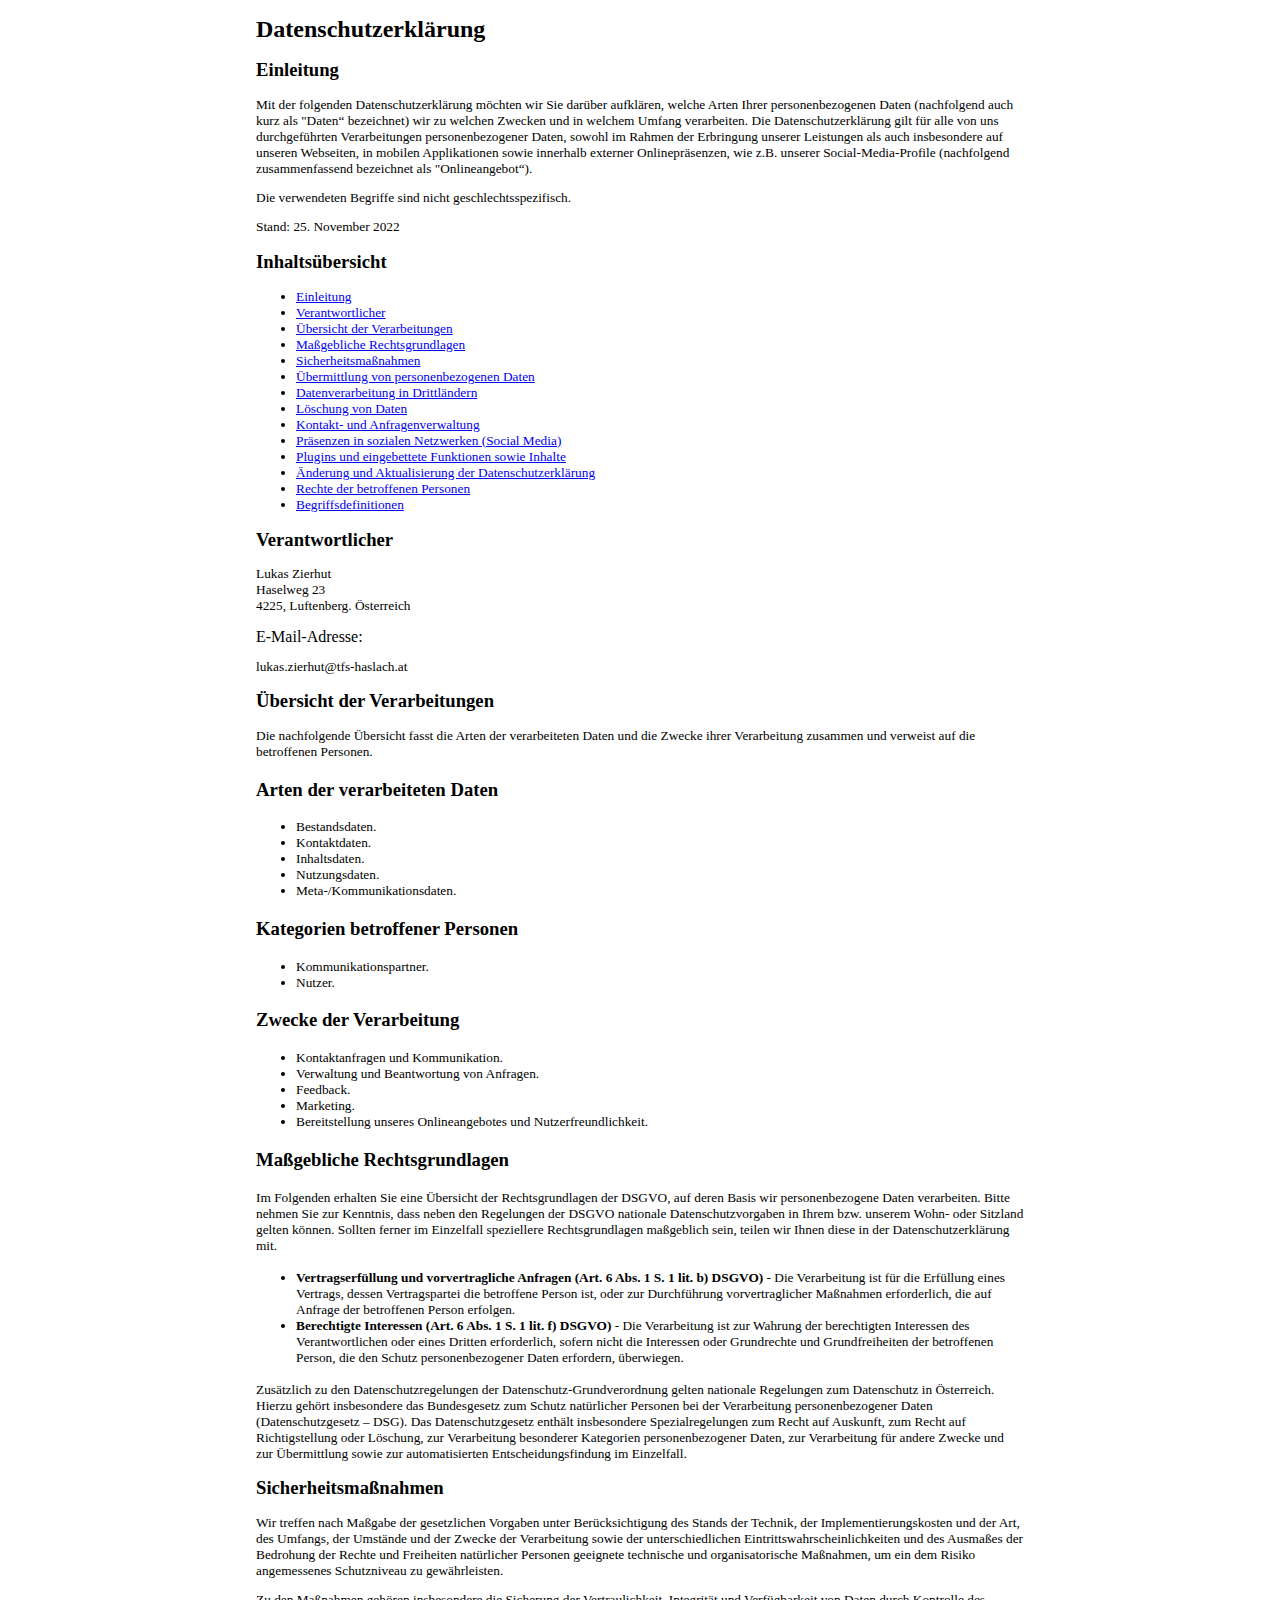
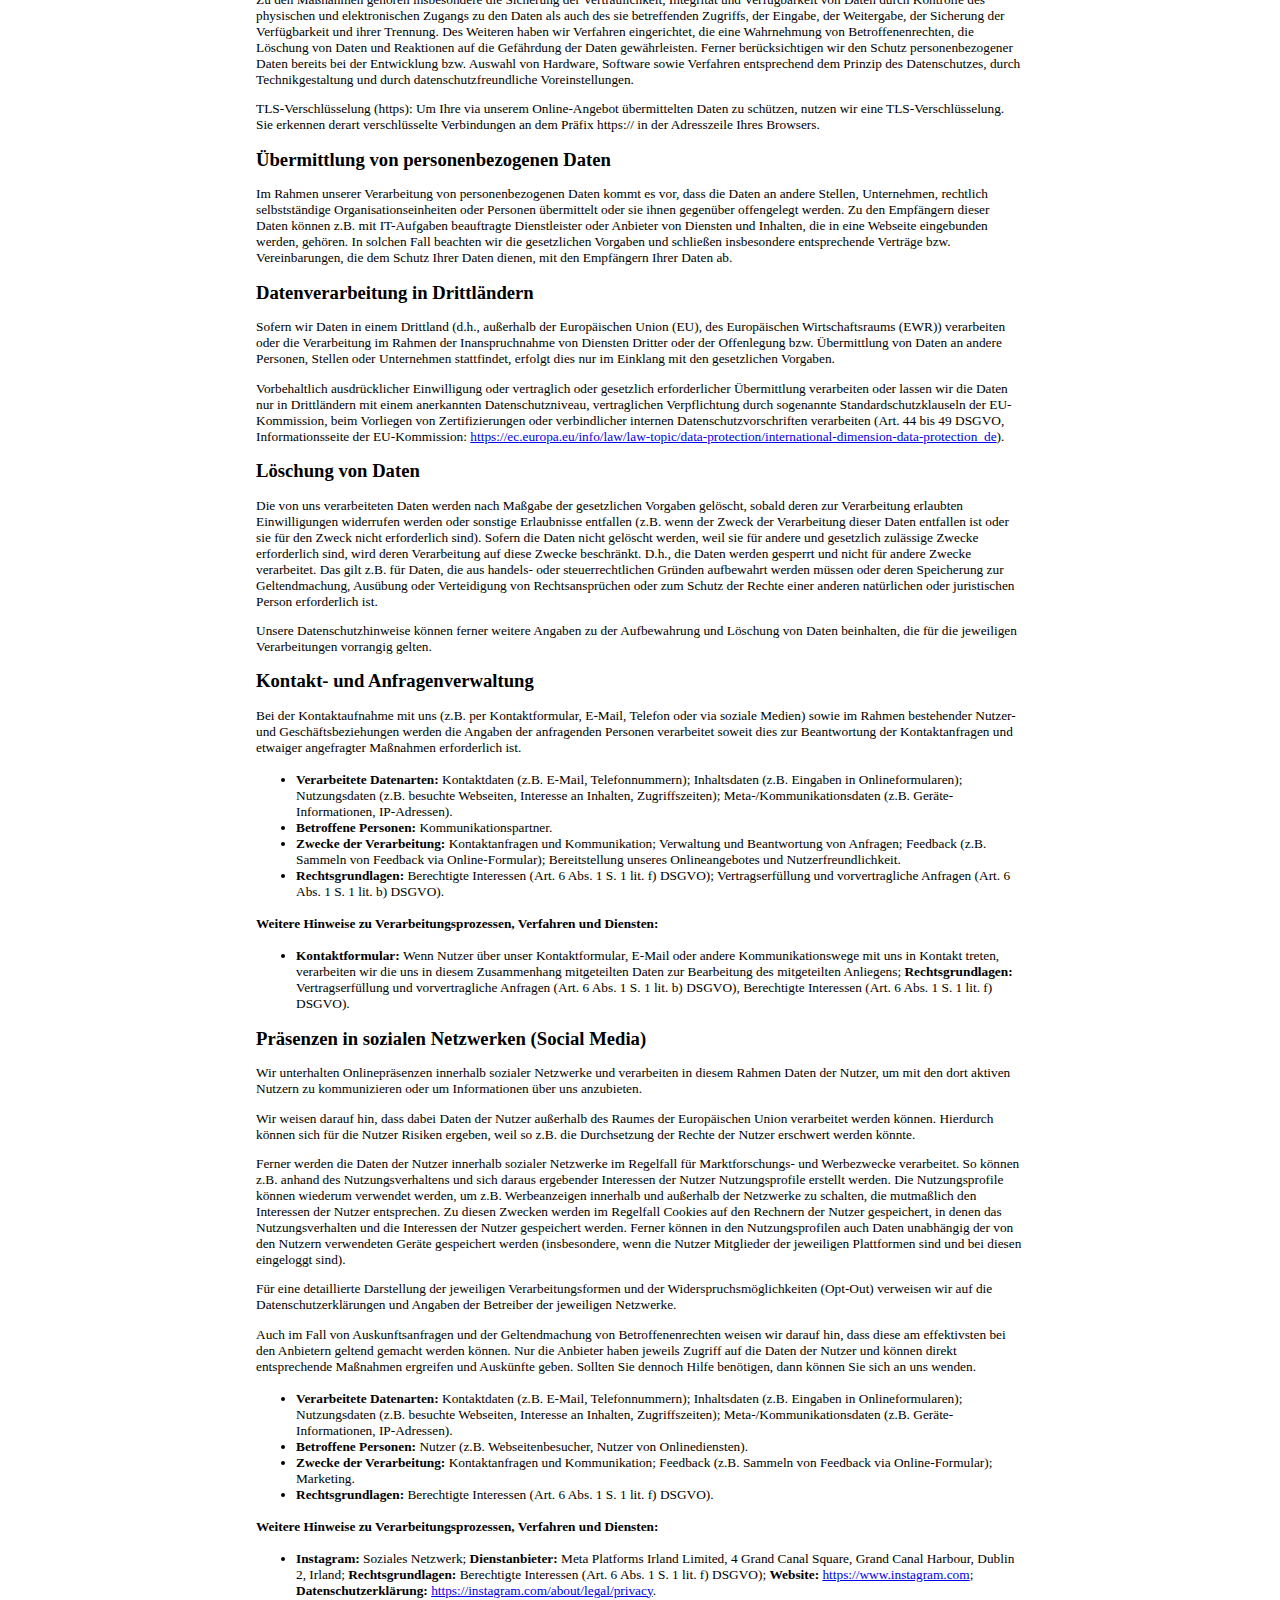
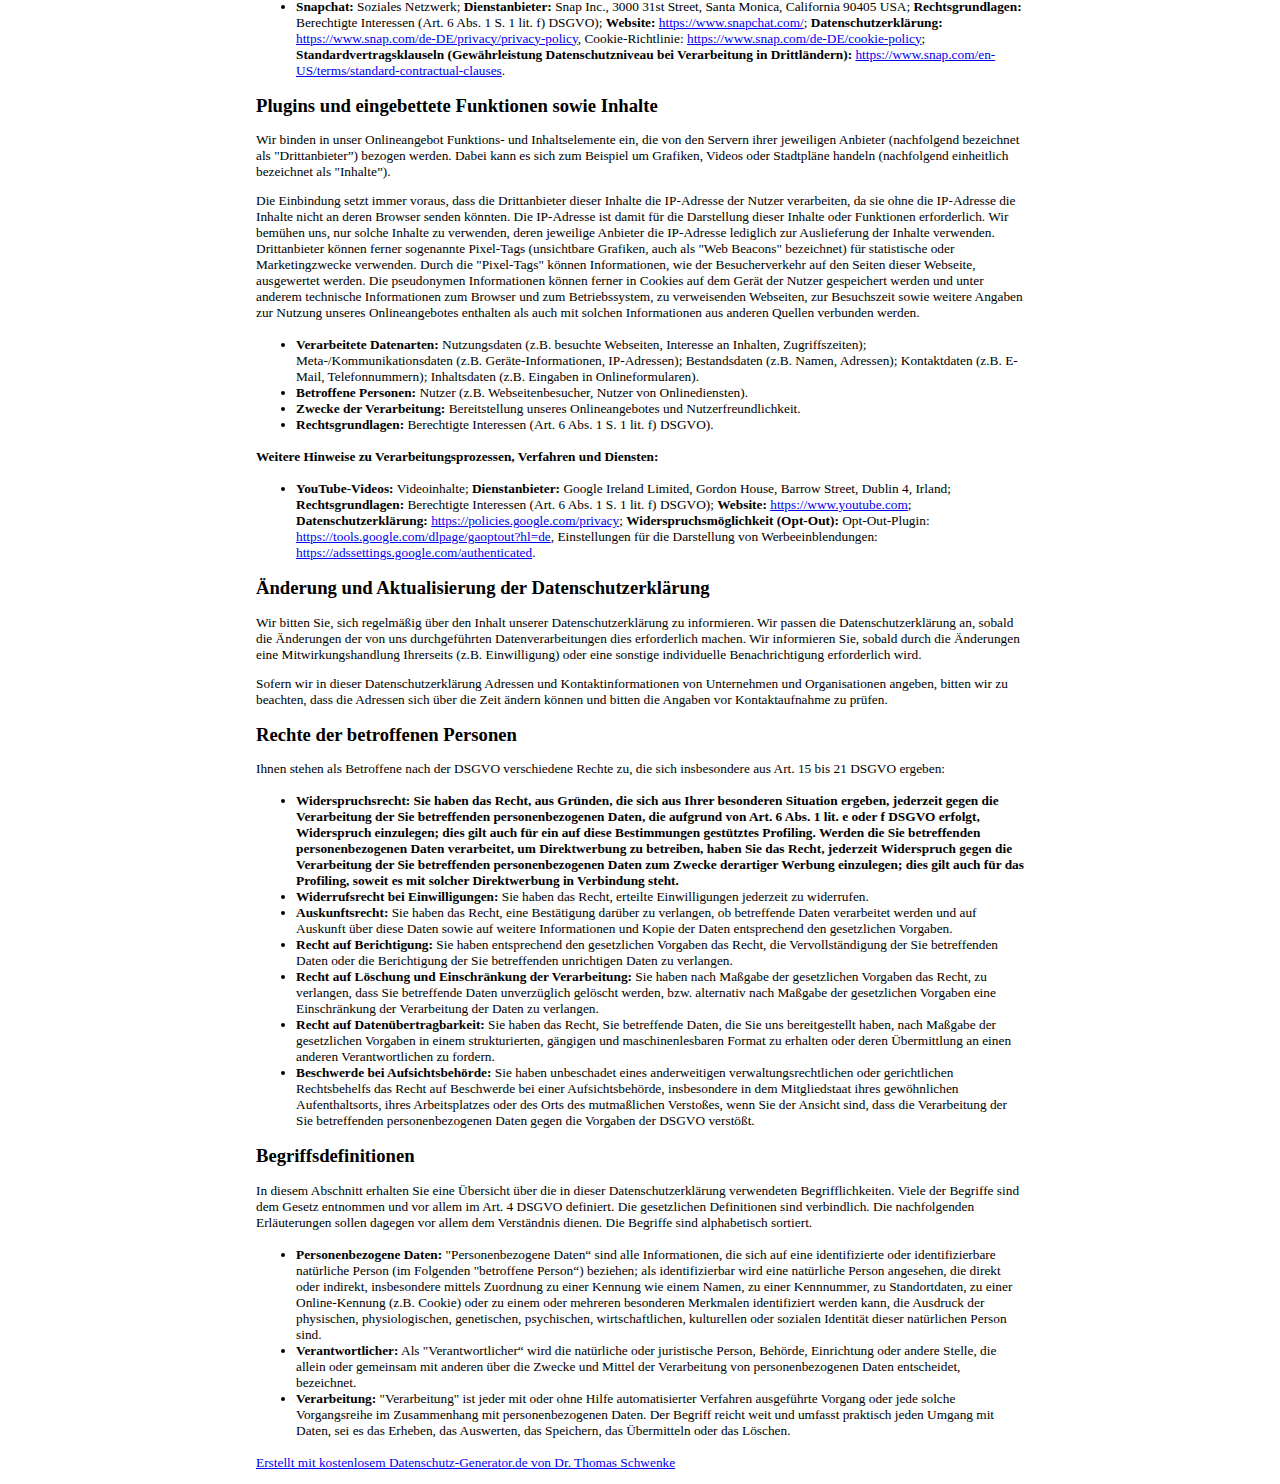
<file: Datenschutz/Datenschutz.html>
<!DOCTYPE html>
<html lang="en">

<head>
    <meta charset="UTF-8">
    <meta http-equiv="X-UA-Compatible" content="IE=edge">
    <meta name="viewport" content="width=device-width, initial-scale=1.0">
    <link rel="stylesheet" href="style-ds.css">
    <title>Document</title>
</head>

<body>


    <h1>Datenschutzerklärung</h1>
    <h2 id="m14">Einleitung</h2>
    <p>Mit der folgenden Datenschutzerklärung möchten wir Sie darüber aufklären, welche Arten Ihrer personenbezogenen
        Daten (nachfolgend auch kurz als "Daten“ bezeichnet) wir zu welchen Zwecken und in welchem Umfang verarbeiten.
        Die Datenschutzerklärung gilt für alle von uns durchgeführten Verarbeitungen personenbezogener Daten, sowohl im
        Rahmen der Erbringung unserer Leistungen als auch insbesondere auf unseren Webseiten, in mobilen Applikationen
        sowie innerhalb externer Onlinepräsenzen, wie z.B. unserer Social-Media-Profile (nachfolgend zusammenfassend
        bezeichnet als "Onlineangebot“).</p>
    <p>Die verwendeten Begriffe sind nicht geschlechtsspezifisch.</p>
    <p>Stand: 25. November 2022</p>
    <h2>Inhaltsübersicht</h2>
    <ul class="index">
        <li><a class="index-link" href="#m14">Einleitung</a></li>
        <li><a class="index-link" href="#m3">Verantwortlicher</a></li>
        <li><a class="index-link" href="#mOverview">Übersicht der Verarbeitungen</a></li>
        <li><a class="index-link" href="#m13">Maßgebliche Rechtsgrundlagen</a></li>
        <li><a class="index-link" href="#m27">Sicherheitsmaßnahmen</a></li>
        <li><a class="index-link" href="#m25">Übermittlung von personenbezogenen Daten</a></li>
        <li><a class="index-link" href="#m24">Datenverarbeitung in Drittländern</a></li>
        <li><a class="index-link" href="#m12">Löschung von Daten</a></li>
        <li><a class="index-link" href="#m182">Kontakt- und Anfragenverwaltung</a></li>
        <li><a class="index-link" href="#m136">Präsenzen in sozialen Netzwerken (Social Media)</a></li>
        <li><a class="index-link" href="#m328">Plugins und eingebettete Funktionen sowie Inhalte</a></li>
        <li><a class="index-link" href="#m15">Änderung und Aktualisierung der Datenschutzerklärung</a></li>
        <li><a class="index-link" href="#m10">Rechte der betroffenen Personen</a></li>
        <li><a class="index-link" href="#m42">Begriffsdefinitionen</a></li>
    </ul>
    <h2 id="m3">Verantwortlicher</h2>
    <p>Lukas Zierhut<br>Haselweg 23<br>4225, Luftenberg. Österreich</p>
    E-Mail-Adresse: <p>lukas.zierhut@tfs-haslach.at</p>
    <h2 id="mOverview">Übersicht der Verarbeitungen</h2>
    <p>Die nachfolgende Übersicht fasst die Arten der verarbeiteten Daten und die Zwecke ihrer Verarbeitung zusammen und
        verweist auf die betroffenen Personen.</p>
    <h3>Arten der verarbeiteten Daten</h3>
    <ul>
        <li>Bestandsdaten.</li>
        <li>Kontaktdaten.</li>
        <li>Inhaltsdaten.</li>
        <li>Nutzungsdaten.</li>
        <li>Meta-/Kommunikationsdaten.</li>
    </ul>
    <h3>Kategorien betroffener Personen</h3>
    <ul>
        <li>Kommunikationspartner.</li>
        <li>Nutzer.</li>
    </ul>
    <h3>Zwecke der Verarbeitung</h3>
    <ul>
        <li>Kontaktanfragen und Kommunikation.</li>
        <li>Verwaltung und Beantwortung von Anfragen.</li>
        <li>Feedback.</li>
        <li>Marketing.</li>
        <li>Bereitstellung unseres Onlineangebotes und Nutzerfreundlichkeit.</li>
    </ul>
    <h3 id="m13">Maßgebliche Rechtsgrundlagen</h3>
    <p>Im Folgenden erhalten Sie eine Übersicht der Rechtsgrundlagen der DSGVO, auf deren Basis wir personenbezogene
        Daten verarbeiten. Bitte nehmen Sie zur Kenntnis, dass neben den Regelungen der DSGVO nationale
        Datenschutzvorgaben in Ihrem bzw. unserem Wohn- oder Sitzland gelten können. Sollten ferner im Einzelfall
        speziellere Rechtsgrundlagen maßgeblich sein, teilen wir Ihnen diese in der Datenschutzerklärung mit.</p>
    <ul>
        <li><strong>Vertragserfüllung und vorvertragliche Anfragen (Art. 6 Abs. 1 S. 1 lit. b) DSGVO)</strong> - Die
            Verarbeitung ist für die Erfüllung eines Vertrags, dessen Vertragspartei die betroffene Person ist, oder zur
            Durchführung vorvertraglicher Maßnahmen erforderlich, die auf Anfrage der betroffenen Person erfolgen.</li>
        <li><strong>Berechtigte Interessen (Art. 6 Abs. 1 S. 1 lit. f) DSGVO)</strong> - Die Verarbeitung ist zur
            Wahrung der berechtigten Interessen des Verantwortlichen oder eines Dritten erforderlich, sofern nicht die
            Interessen oder Grundrechte und Grundfreiheiten der betroffenen Person, die den Schutz personenbezogener
            Daten erfordern, überwiegen.</li>
    </ul>
    <p>Zusätzlich zu den Datenschutzregelungen der Datenschutz-Grundverordnung gelten nationale Regelungen zum
        Datenschutz in Österreich. Hierzu gehört insbesondere das Bundesgesetz zum Schutz natürlicher Personen bei der
        Verarbeitung personenbezogener Daten (Datenschutzgesetz – DSG). Das Datenschutzgesetz enthält insbesondere
        Spezialregelungen zum Recht auf Auskunft, zum Recht auf Richtigstellung oder Löschung, zur Verarbeitung
        besonderer Kategorien personenbezogener Daten, zur Verarbeitung für andere Zwecke und zur Übermittlung sowie zur
        automatisierten Entscheidungsfindung im Einzelfall.</p>
    <h2 id="m27">Sicherheitsmaßnahmen</h2>
    <p>Wir treffen nach Maßgabe der gesetzlichen Vorgaben unter Berücksichtigung des Stands der Technik, der
        Implementierungskosten und der Art, des Umfangs, der Umstände und der Zwecke der Verarbeitung sowie der
        unterschiedlichen Eintrittswahrscheinlichkeiten und des Ausmaßes der Bedrohung der Rechte und Freiheiten
        natürlicher Personen geeignete technische und organisatorische Maßnahmen, um ein dem Risiko angemessenes
        Schutzniveau zu gewährleisten.</p>
    <p>Zu den Maßnahmen gehören insbesondere die Sicherung der Vertraulichkeit, Integrität und Verfügbarkeit von Daten
        durch Kontrolle des physischen und elektronischen Zugangs zu den Daten als auch des sie betreffenden Zugriffs,
        der Eingabe, der Weitergabe, der Sicherung der Verfügbarkeit und ihrer Trennung. Des Weiteren haben wir
        Verfahren eingerichtet, die eine Wahrnehmung von Betroffenenrechten, die Löschung von Daten und Reaktionen auf
        die Gefährdung der Daten gewährleisten. Ferner berücksichtigen wir den Schutz personenbezogener Daten bereits
        bei der Entwicklung bzw. Auswahl von Hardware, Software sowie Verfahren entsprechend dem Prinzip des
        Datenschutzes, durch Technikgestaltung und durch datenschutzfreundliche Voreinstellungen.</p>
    <p>TLS-Verschlüsselung (https): Um Ihre via unserem Online-Angebot übermittelten Daten zu schützen, nutzen wir eine
        TLS-Verschlüsselung. Sie erkennen derart verschlüsselte Verbindungen an dem Präfix https:// in der Adresszeile
        Ihres Browsers.</p>
    <h2 id="m25">Übermittlung von personenbezogenen Daten</h2>
    <p>Im Rahmen unserer Verarbeitung von personenbezogenen Daten kommt es vor, dass die Daten an andere Stellen,
        Unternehmen, rechtlich selbstständige Organisationseinheiten oder Personen übermittelt oder sie ihnen gegenüber
        offengelegt werden. Zu den Empfängern dieser Daten können z.B. mit IT-Aufgaben beauftragte Dienstleister oder
        Anbieter von Diensten und Inhalten, die in eine Webseite eingebunden werden, gehören. In solchen Fall beachten
        wir die gesetzlichen Vorgaben und schließen insbesondere entsprechende Verträge bzw. Vereinbarungen, die dem
        Schutz Ihrer Daten dienen, mit den Empfängern Ihrer Daten ab.</p>
    <h2 id="m24">Datenverarbeitung in Drittländern</h2>
    <p>Sofern wir Daten in einem Drittland (d.h., außerhalb der Europäischen Union (EU), des Europäischen
        Wirtschaftsraums (EWR)) verarbeiten oder die Verarbeitung im Rahmen der Inanspruchnahme von Diensten Dritter
        oder der Offenlegung bzw. Übermittlung von Daten an andere Personen, Stellen oder Unternehmen stattfindet,
        erfolgt dies nur im Einklang mit den gesetzlichen Vorgaben. </p>
    <p>Vorbehaltlich ausdrücklicher Einwilligung oder vertraglich oder gesetzlich erforderlicher Übermittlung
        verarbeiten oder lassen wir die Daten nur in Drittländern mit einem anerkannten Datenschutzniveau, vertraglichen
        Verpflichtung durch sogenannte Standardschutzklauseln der EU-Kommission, beim Vorliegen von Zertifizierungen
        oder verbindlicher internen Datenschutzvorschriften verarbeiten (Art. 44 bis 49 DSGVO, Informationsseite der
        EU-Kommission: <a
            href="https://ec.europa.eu/info/law/law-topic/data-protection/international-dimension-data-protection_de"
            target="_blank">https://ec.europa.eu/info/law/law-topic/data-protection/international-dimension-data-protection_de</a>).
    </p>
    <h2 id="m12">Löschung von Daten</h2>
    <p>Die von uns verarbeiteten Daten werden nach Maßgabe der gesetzlichen Vorgaben gelöscht, sobald deren zur
        Verarbeitung erlaubten Einwilligungen widerrufen werden oder sonstige Erlaubnisse entfallen (z.B. wenn der Zweck
        der Verarbeitung dieser Daten entfallen ist oder sie für den Zweck nicht erforderlich sind). Sofern die Daten
        nicht gelöscht werden, weil sie für andere und gesetzlich zulässige Zwecke erforderlich sind, wird deren
        Verarbeitung auf diese Zwecke beschränkt. D.h., die Daten werden gesperrt und nicht für andere Zwecke
        verarbeitet. Das gilt z.B. für Daten, die aus handels- oder steuerrechtlichen Gründen aufbewahrt werden müssen
        oder deren Speicherung zur Geltendmachung, Ausübung oder Verteidigung von Rechtsansprüchen oder zum Schutz der
        Rechte einer anderen natürlichen oder juristischen Person erforderlich ist. </p>
    <p>Unsere Datenschutzhinweise können ferner weitere Angaben zu der Aufbewahrung und Löschung von Daten beinhalten,
        die für die jeweiligen Verarbeitungen vorrangig gelten.</p>
    <h2 id="m182">Kontakt- und Anfragenverwaltung</h2>
    <p>Bei der Kontaktaufnahme mit uns (z.B. per Kontaktformular, E-Mail, Telefon oder via soziale Medien) sowie im
        Rahmen bestehender Nutzer- und Geschäftsbeziehungen werden die Angaben der anfragenden Personen verarbeitet
        soweit dies zur Beantwortung der Kontaktanfragen und etwaiger angefragter Maßnahmen erforderlich ist.</p>
    <ul class="m-elements">
        <li><strong>Verarbeitete Datenarten:</strong> Kontaktdaten (z.B. E-Mail, Telefonnummern); Inhaltsdaten (z.B.
            Eingaben in Onlineformularen); Nutzungsdaten (z.B. besuchte Webseiten, Interesse an Inhalten,
            Zugriffszeiten); Meta-/Kommunikationsdaten (z.B. Geräte-Informationen, IP-Adressen).</li>
        <li><strong>Betroffene Personen:</strong> Kommunikationspartner.</li>
        <li><strong>Zwecke der Verarbeitung:</strong> Kontaktanfragen und Kommunikation; Verwaltung und Beantwortung von
            Anfragen; Feedback (z.B. Sammeln von Feedback via Online-Formular); Bereitstellung unseres Onlineangebotes
            und Nutzerfreundlichkeit.</li>
        <li><strong>Rechtsgrundlagen:</strong> Berechtigte Interessen (Art. 6 Abs. 1 S. 1 lit. f) DSGVO);
            Vertragserfüllung und vorvertragliche Anfragen (Art. 6 Abs. 1 S. 1 lit. b) DSGVO).</li>
    </ul>
    <p><strong>Weitere Hinweise zu Verarbeitungsprozessen, Verfahren und Diensten:</strong></p>
    <ul class="m-elements">
        <li><strong>Kontaktformular: </strong>Wenn Nutzer über unser Kontaktformular, E-Mail oder andere
            Kommunikationswege mit uns in Kontakt treten, verarbeiten wir die uns in diesem Zusammenhang mitgeteilten
            Daten zur Bearbeitung des mitgeteilten Anliegens; <strong>Rechtsgrundlagen:</strong> Vertragserfüllung und
            vorvertragliche Anfragen (Art. 6 Abs. 1 S. 1 lit. b) DSGVO), Berechtigte Interessen (Art. 6 Abs. 1 S. 1 lit.
            f) DSGVO).</li>
    </ul>
    <h2 id="m136">Präsenzen in sozialen Netzwerken (Social Media)</h2>
    <p>Wir unterhalten Onlinepräsenzen innerhalb sozialer Netzwerke und verarbeiten in diesem Rahmen Daten der Nutzer,
        um mit den dort aktiven Nutzern zu kommunizieren oder um Informationen über uns anzubieten.</p>
    <p>Wir weisen darauf hin, dass dabei Daten der Nutzer außerhalb des Raumes der Europäischen Union verarbeitet werden
        können. Hierdurch können sich für die Nutzer Risiken ergeben, weil so z.B. die Durchsetzung der Rechte der
        Nutzer erschwert werden könnte.</p>
    <p>Ferner werden die Daten der Nutzer innerhalb sozialer Netzwerke im Regelfall für Marktforschungs- und Werbezwecke
        verarbeitet. So können z.B. anhand des Nutzungsverhaltens und sich daraus ergebender Interessen der Nutzer
        Nutzungsprofile erstellt werden. Die Nutzungsprofile können wiederum verwendet werden, um z.B. Werbeanzeigen
        innerhalb und außerhalb der Netzwerke zu schalten, die mutmaßlich den Interessen der Nutzer entsprechen. Zu
        diesen Zwecken werden im Regelfall Cookies auf den Rechnern der Nutzer gespeichert, in denen das
        Nutzungsverhalten und die Interessen der Nutzer gespeichert werden. Ferner können in den Nutzungsprofilen auch
        Daten unabhängig der von den Nutzern verwendeten Geräte gespeichert werden (insbesondere, wenn die Nutzer
        Mitglieder der jeweiligen Plattformen sind und bei diesen eingeloggt sind).</p>
    <p>Für eine detaillierte Darstellung der jeweiligen Verarbeitungsformen und der Widerspruchsmöglichkeiten (Opt-Out)
        verweisen wir auf die Datenschutzerklärungen und Angaben der Betreiber der jeweiligen Netzwerke.</p>
    <p>Auch im Fall von Auskunftsanfragen und der Geltendmachung von Betroffenenrechten weisen wir darauf hin, dass
        diese am effektivsten bei den Anbietern geltend gemacht werden können. Nur die Anbieter haben jeweils Zugriff
        auf die Daten der Nutzer und können direkt entsprechende Maßnahmen ergreifen und Auskünfte geben. Sollten Sie
        dennoch Hilfe benötigen, dann können Sie sich an uns wenden.</p>
    <ul class="m-elements">
        <li><strong>Verarbeitete Datenarten:</strong> Kontaktdaten (z.B. E-Mail, Telefonnummern); Inhaltsdaten (z.B.
            Eingaben in Onlineformularen); Nutzungsdaten (z.B. besuchte Webseiten, Interesse an Inhalten,
            Zugriffszeiten); Meta-/Kommunikationsdaten (z.B. Geräte-Informationen, IP-Adressen).</li>
        <li><strong>Betroffene Personen:</strong> Nutzer (z.B. Webseitenbesucher, Nutzer von Onlinediensten).</li>
        <li><strong>Zwecke der Verarbeitung:</strong> Kontaktanfragen und Kommunikation; Feedback (z.B. Sammeln von
            Feedback via Online-Formular); Marketing.</li>
        <li><strong>Rechtsgrundlagen:</strong> Berechtigte Interessen (Art. 6 Abs. 1 S. 1 lit. f) DSGVO).</li>
    </ul>
    <p><strong>Weitere Hinweise zu Verarbeitungsprozessen, Verfahren und Diensten:</strong></p>
    <ul class="m-elements">
        <li><strong>Instagram: </strong>Soziales Netzwerk; <strong>Dienstanbieter:</strong> Meta Platforms Irland
            Limited, 4 Grand Canal Square, Grand Canal Harbour, Dublin 2, Irland; <strong>Rechtsgrundlagen:</strong>
            Berechtigte Interessen (Art. 6 Abs. 1 S. 1 lit. f) DSGVO); <strong>Website:</strong> <a
                href="https://www.instagram.com" target="_blank">https://www.instagram.com</a>;
            <strong>Datenschutzerklärung:</strong> <a href="https://instagram.com/about/legal/privacy"
                target="_blank">https://instagram.com/about/legal/privacy</a>.</li>
        <li><strong>Snapchat: </strong>Soziales Netzwerk; <strong>Dienstanbieter:</strong> Snap Inc., 3000 31st Street,
            Santa Monica, California 90405 USA; <strong>Rechtsgrundlagen:</strong> Berechtigte Interessen (Art. 6 Abs. 1
            S. 1 lit. f) DSGVO); <strong>Website:</strong> <a href="https://www.snapchat.com/"
                target="_blank">https://www.snapchat.com/</a>; <strong>Datenschutzerklärung:</strong> <a
                href="https://www.snap.com/de-DE/privacy/privacy-policy"
                target="_blank">https://www.snap.com/de-DE/privacy/privacy-policy</a>, Cookie-Richtlinie: <a
                href="https://www.snap.com/de-DE/cookie-policy"
                target="_blank">https://www.snap.com/de-DE/cookie-policy</a>; <strong>Standardvertragsklauseln
                (Gewährleistung Datenschutzniveau bei Verarbeitung in Drittländern):</strong> <a
                href="https://www.snap.com/en-US/terms/standard-contractual-clauses"
                target="_blank">https://www.snap.com/en-US/terms/standard-contractual-clauses</a>.</li>
    </ul>
    <h2 id="m328">Plugins und eingebettete Funktionen sowie Inhalte</h2>
    <p>Wir binden in unser Onlineangebot Funktions- und Inhaltselemente ein, die von den Servern ihrer jeweiligen
        Anbieter (nachfolgend bezeichnet als "Drittanbieter”) bezogen werden. Dabei kann es sich zum Beispiel um
        Grafiken, Videos oder Stadtpläne handeln (nachfolgend einheitlich bezeichnet als "Inhalte”).</p>
    <p>Die Einbindung setzt immer voraus, dass die Drittanbieter dieser Inhalte die IP-Adresse der Nutzer verarbeiten,
        da sie ohne die IP-Adresse die Inhalte nicht an deren Browser senden könnten. Die IP-Adresse ist damit für die
        Darstellung dieser Inhalte oder Funktionen erforderlich. Wir bemühen uns, nur solche Inhalte zu verwenden, deren
        jeweilige Anbieter die IP-Adresse lediglich zur Auslieferung der Inhalte verwenden. Drittanbieter können ferner
        sogenannte Pixel-Tags (unsichtbare Grafiken, auch als "Web Beacons" bezeichnet) für statistische oder
        Marketingzwecke verwenden. Durch die "Pixel-Tags" können Informationen, wie der Besucherverkehr auf den Seiten
        dieser Webseite, ausgewertet werden. Die pseudonymen Informationen können ferner in Cookies auf dem Gerät der
        Nutzer gespeichert werden und unter anderem technische Informationen zum Browser und zum Betriebssystem, zu
        verweisenden Webseiten, zur Besuchszeit sowie weitere Angaben zur Nutzung unseres Onlineangebotes enthalten als
        auch mit solchen Informationen aus anderen Quellen verbunden werden.</p>
    <ul class="m-elements">
        <li><strong>Verarbeitete Datenarten:</strong> Nutzungsdaten (z.B. besuchte Webseiten, Interesse an Inhalten,
            Zugriffszeiten); Meta-/Kommunikationsdaten (z.B. Geräte-Informationen, IP-Adressen); Bestandsdaten (z.B.
            Namen, Adressen); Kontaktdaten (z.B. E-Mail, Telefonnummern); Inhaltsdaten (z.B. Eingaben in
            Onlineformularen).</li>
        <li><strong>Betroffene Personen:</strong> Nutzer (z.B. Webseitenbesucher, Nutzer von Onlinediensten).</li>
        <li><strong>Zwecke der Verarbeitung:</strong> Bereitstellung unseres Onlineangebotes und Nutzerfreundlichkeit.
        </li>
        <li><strong>Rechtsgrundlagen:</strong> Berechtigte Interessen (Art. 6 Abs. 1 S. 1 lit. f) DSGVO).</li>
    </ul>
    <p><strong>Weitere Hinweise zu Verarbeitungsprozessen, Verfahren und Diensten:</strong></p>
    <ul class="m-elements">
        <li><strong>YouTube-Videos: </strong>Videoinhalte; <strong>Dienstanbieter:</strong> Google Ireland Limited,
            Gordon House, Barrow Street, Dublin 4, Irland; <strong>Rechtsgrundlagen:</strong> Berechtigte Interessen
            (Art. 6 Abs. 1 S. 1 lit. f) DSGVO); <strong>Website:</strong> <a href="https://www.youtube.com"
                target="_blank">https://www.youtube.com</a>; <strong>Datenschutzerklärung:</strong> <a
                href="https://policies.google.com/privacy" target="_blank">https://policies.google.com/privacy</a>;
            <strong>Widerspruchsmöglichkeit (Opt-Out):</strong> Opt-Out-Plugin: <a
                href="https://tools.google.com/dlpage/gaoptout?hl=de"
                target="_blank">https://tools.google.com/dlpage/gaoptout?hl=de</a>, Einstellungen für die Darstellung
            von Werbeeinblendungen: <a href="https://adssettings.google.com/authenticated"
                target="_blank">https://adssettings.google.com/authenticated</a>.</li>
    </ul>
    <h2 id="m15">Änderung und Aktualisierung der Datenschutzerklärung</h2>
    <p>Wir bitten Sie, sich regelmäßig über den Inhalt unserer Datenschutzerklärung zu informieren. Wir passen die
        Datenschutzerklärung an, sobald die Änderungen der von uns durchgeführten Datenverarbeitungen dies erforderlich
        machen. Wir informieren Sie, sobald durch die Änderungen eine Mitwirkungshandlung Ihrerseits (z.B. Einwilligung)
        oder eine sonstige individuelle Benachrichtigung erforderlich wird.</p>
    <p>Sofern wir in dieser Datenschutzerklärung Adressen und Kontaktinformationen von Unternehmen und Organisationen
        angeben, bitten wir zu beachten, dass die Adressen sich über die Zeit ändern können und bitten die Angaben vor
        Kontaktaufnahme zu prüfen.</p>
    <h2 id="m10">Rechte der betroffenen Personen</h2>
    <p>Ihnen stehen als Betroffene nach der DSGVO verschiedene Rechte zu, die sich insbesondere aus Art. 15 bis 21 DSGVO
        ergeben:</p>
    <ul>
        <li><strong>Widerspruchsrecht: Sie haben das Recht, aus Gründen, die sich aus Ihrer besonderen Situation
                ergeben, jederzeit gegen die Verarbeitung der Sie betreffenden personenbezogenen Daten, die aufgrund von
                Art. 6 Abs. 1 lit. e oder f DSGVO erfolgt, Widerspruch einzulegen; dies gilt auch für ein auf diese
                Bestimmungen gestütztes Profiling. Werden die Sie betreffenden personenbezogenen Daten verarbeitet, um
                Direktwerbung zu betreiben, haben Sie das Recht, jederzeit Widerspruch gegen die Verarbeitung der Sie
                betreffenden personenbezogenen Daten zum Zwecke derartiger Werbung einzulegen; dies gilt auch für das
                Profiling, soweit es mit solcher Direktwerbung in Verbindung steht.</strong></li>
        <li><strong>Widerrufsrecht bei Einwilligungen:</strong> Sie haben das Recht, erteilte Einwilligungen jederzeit
            zu widerrufen.</li>
        <li><strong>Auskunftsrecht:</strong> Sie haben das Recht, eine Bestätigung darüber zu verlangen, ob betreffende
            Daten verarbeitet werden und auf Auskunft über diese Daten sowie auf weitere Informationen und Kopie der
            Daten entsprechend den gesetzlichen Vorgaben.</li>
        <li><strong>Recht auf Berichtigung:</strong> Sie haben entsprechend den gesetzlichen Vorgaben das Recht, die
            Vervollständigung der Sie betreffenden Daten oder die Berichtigung der Sie betreffenden unrichtigen Daten zu
            verlangen.</li>
        <li><strong>Recht auf Löschung und Einschränkung der Verarbeitung:</strong> Sie haben nach Maßgabe der
            gesetzlichen Vorgaben das Recht, zu verlangen, dass Sie betreffende Daten unverzüglich gelöscht werden, bzw.
            alternativ nach Maßgabe der gesetzlichen Vorgaben eine Einschränkung der Verarbeitung der Daten zu
            verlangen.</li>
        <li><strong>Recht auf Datenübertragbarkeit:</strong> Sie haben das Recht, Sie betreffende Daten, die Sie uns
            bereitgestellt haben, nach Maßgabe der gesetzlichen Vorgaben in einem strukturierten, gängigen und
            maschinenlesbaren Format zu erhalten oder deren Übermittlung an einen anderen Verantwortlichen zu fordern.
        </li>
        <li><strong>Beschwerde bei Aufsichtsbehörde:</strong> Sie haben unbeschadet eines anderweitigen
            verwaltungsrechtlichen oder gerichtlichen Rechtsbehelfs das Recht auf Beschwerde bei einer Aufsichtsbehörde,
            insbesondere in dem Mitgliedstaat ihres gewöhnlichen Aufenthaltsorts, ihres Arbeitsplatzes oder des Orts des
            mutmaßlichen Verstoßes, wenn Sie der Ansicht sind, dass die Verarbeitung der Sie betreffenden
            personenbezogenen Daten gegen die Vorgaben der DSGVO verstößt.</li>
    </ul>
    <h2 id="m42">Begriffsdefinitionen</h2>
    <p>In diesem Abschnitt erhalten Sie eine Übersicht über die in dieser Datenschutzerklärung verwendeten
        Begrifflichkeiten. Viele der Begriffe sind dem Gesetz entnommen und vor allem im Art. 4 DSGVO definiert. Die
        gesetzlichen Definitionen sind verbindlich. Die nachfolgenden Erläuterungen sollen dagegen vor allem dem
        Verständnis dienen. Die Begriffe sind alphabetisch sortiert.</p>
    <ul class="glossary">
        <li><strong>Personenbezogene Daten:</strong> "Personenbezogene Daten“ sind alle Informationen, die sich auf eine
            identifizierte oder identifizierbare natürliche Person (im Folgenden "betroffene Person“) beziehen; als
            identifizierbar wird eine natürliche Person angesehen, die direkt oder indirekt, insbesondere mittels
            Zuordnung zu einer Kennung wie einem Namen, zu einer Kennnummer, zu Standortdaten, zu einer Online-Kennung
            (z.B. Cookie) oder zu einem oder mehreren besonderen Merkmalen identifiziert werden kann, die Ausdruck der
            physischen, physiologischen, genetischen, psychischen, wirtschaftlichen, kulturellen oder sozialen Identität
            dieser natürlichen Person sind. </li>
        <li><strong>Verantwortlicher:</strong> Als "Verantwortlicher“ wird die natürliche oder juristische Person,
            Behörde, Einrichtung oder andere Stelle, die allein oder gemeinsam mit anderen über die Zwecke und Mittel
            der Verarbeitung von personenbezogenen Daten entscheidet, bezeichnet. </li>
        <li><strong>Verarbeitung:</strong> "Verarbeitung" ist jeder mit oder ohne Hilfe automatisierter Verfahren
            ausgeführte Vorgang oder jede solche Vorgangsreihe im Zusammenhang mit personenbezogenen Daten. Der Begriff
            reicht weit und umfasst praktisch jeden Umgang mit Daten, sei es das Erheben, das Auswerten, das Speichern,
            das Übermitteln oder das Löschen. </li>
    </ul>
    <p class="seal"><a href="https://datenschutz-generator.de/"
            title="Rechtstext von Dr. Schwenke - für weitere Informationen bitte anklicken." target="_blank"
            rel="noopener noreferrer nofollow">Erstellt mit kostenlosem Datenschutz-Generator.de von Dr. Thomas
            Schwenke</a></p>

</body>

</html>
</file>
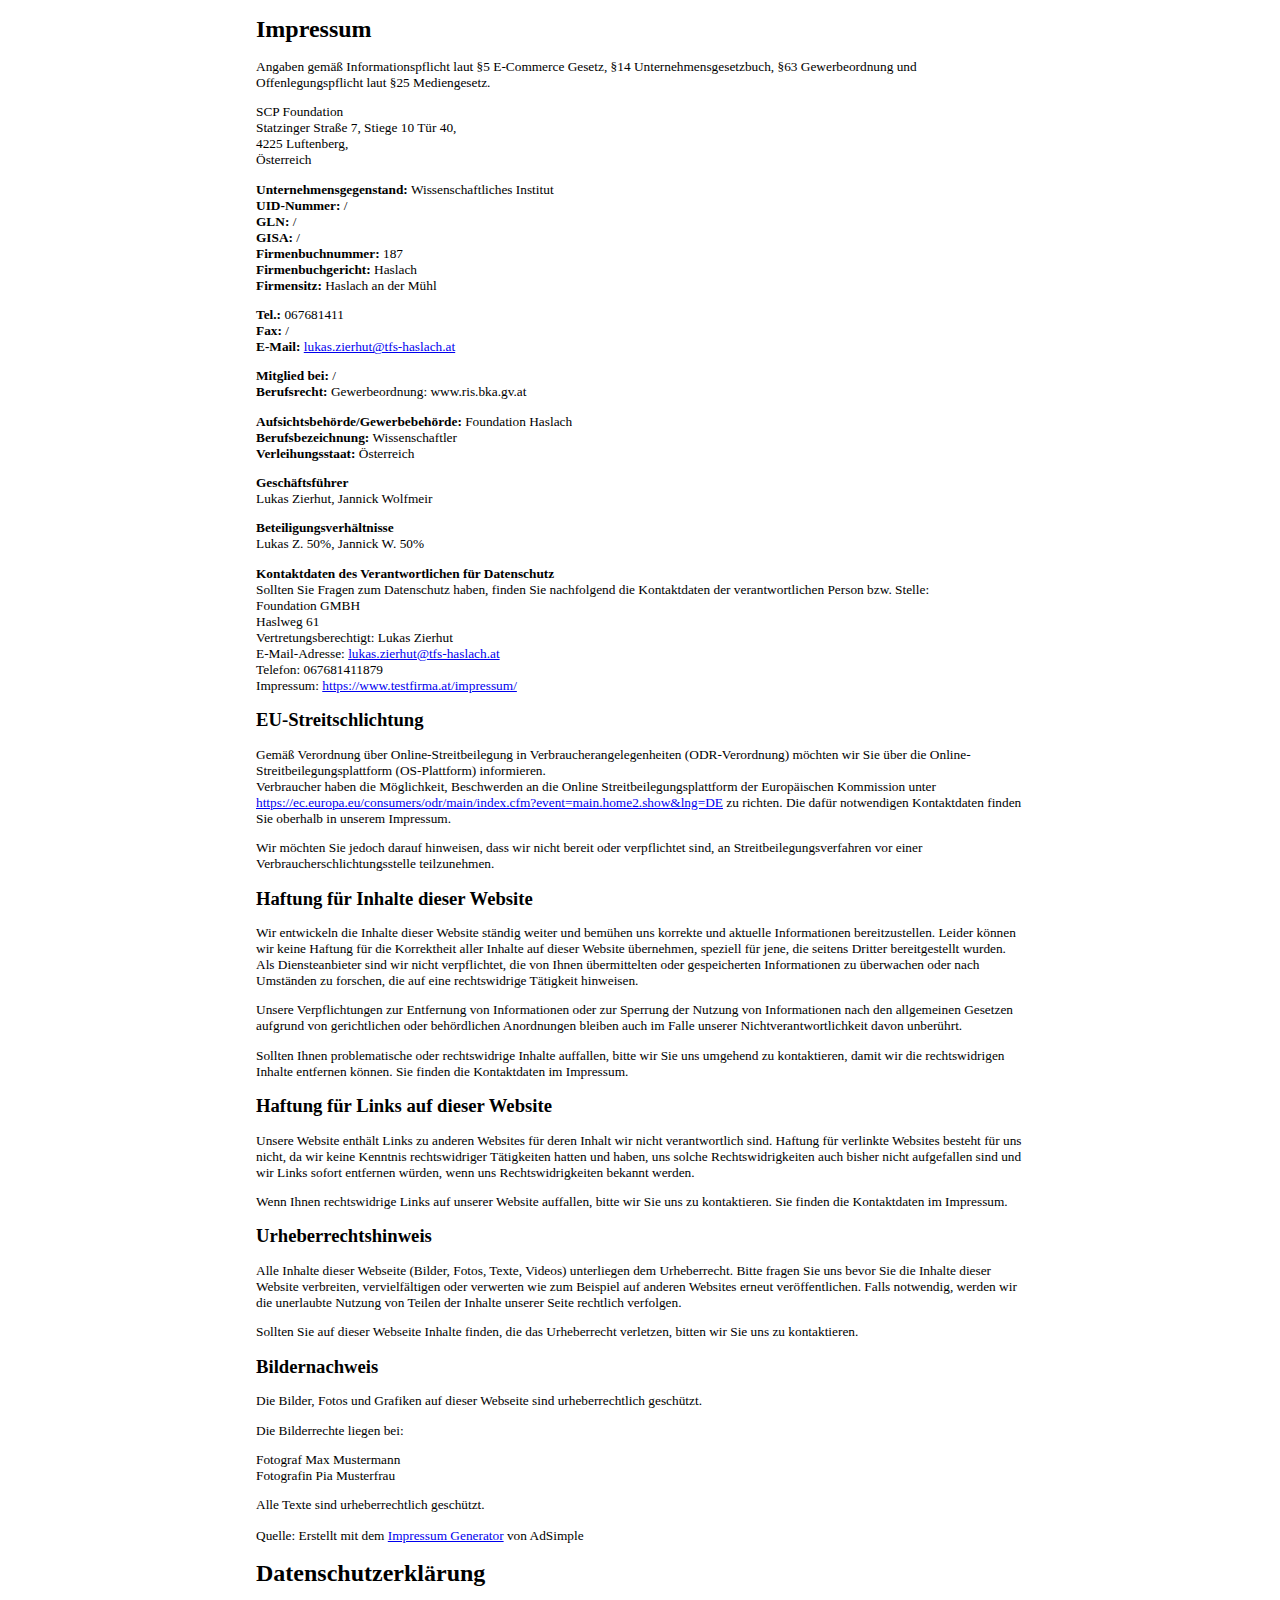
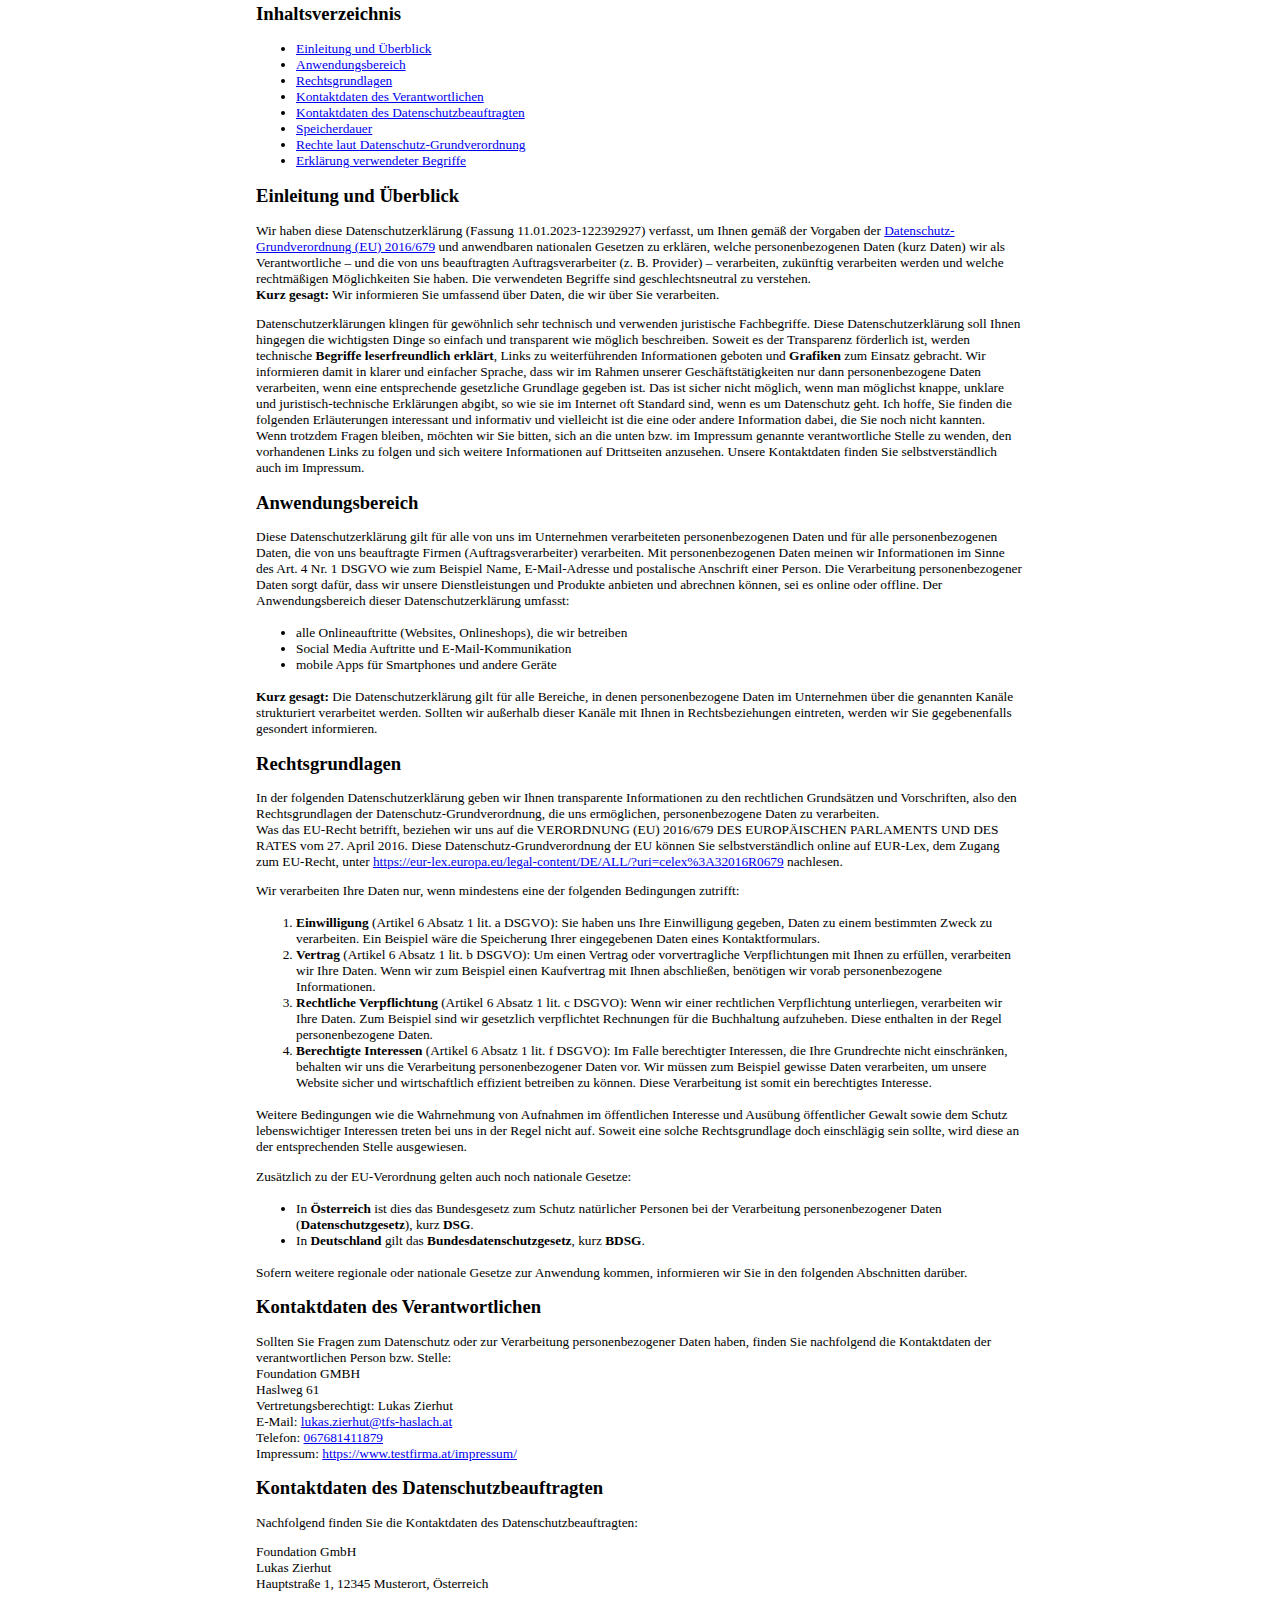
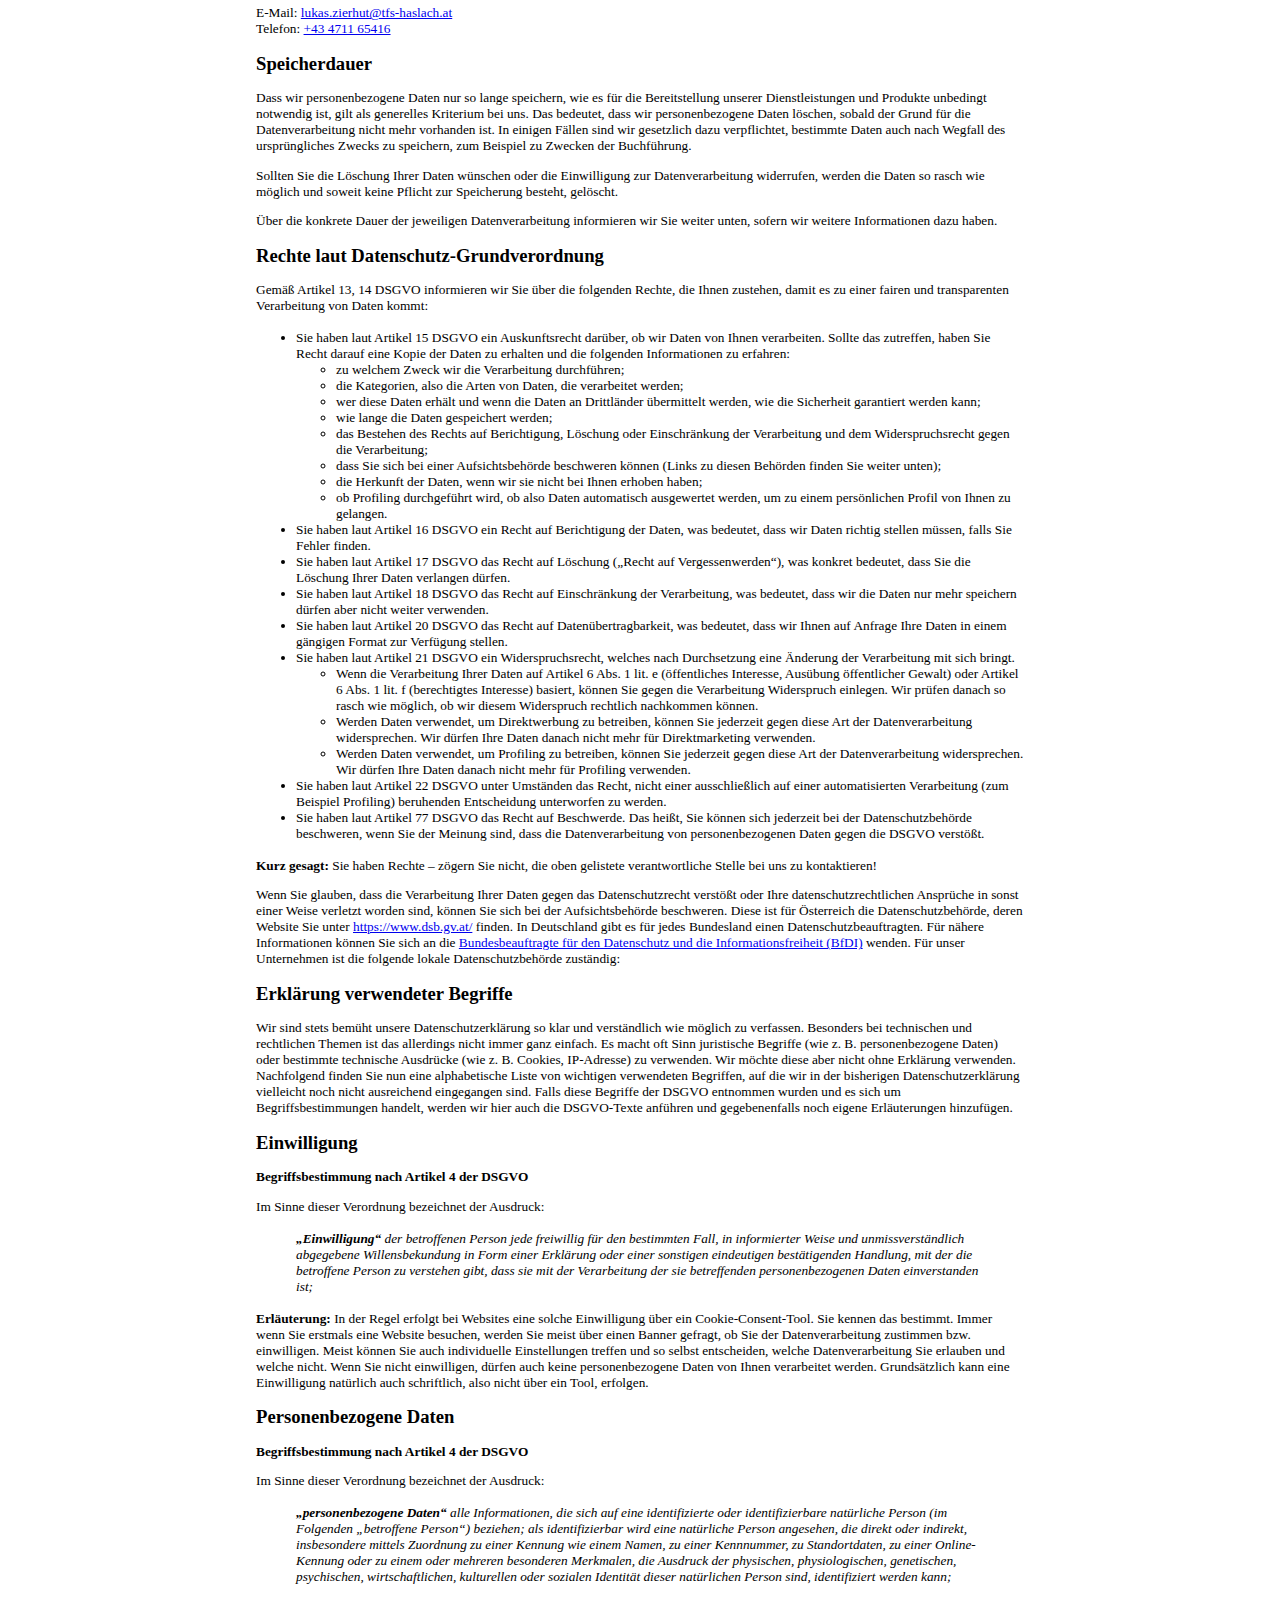
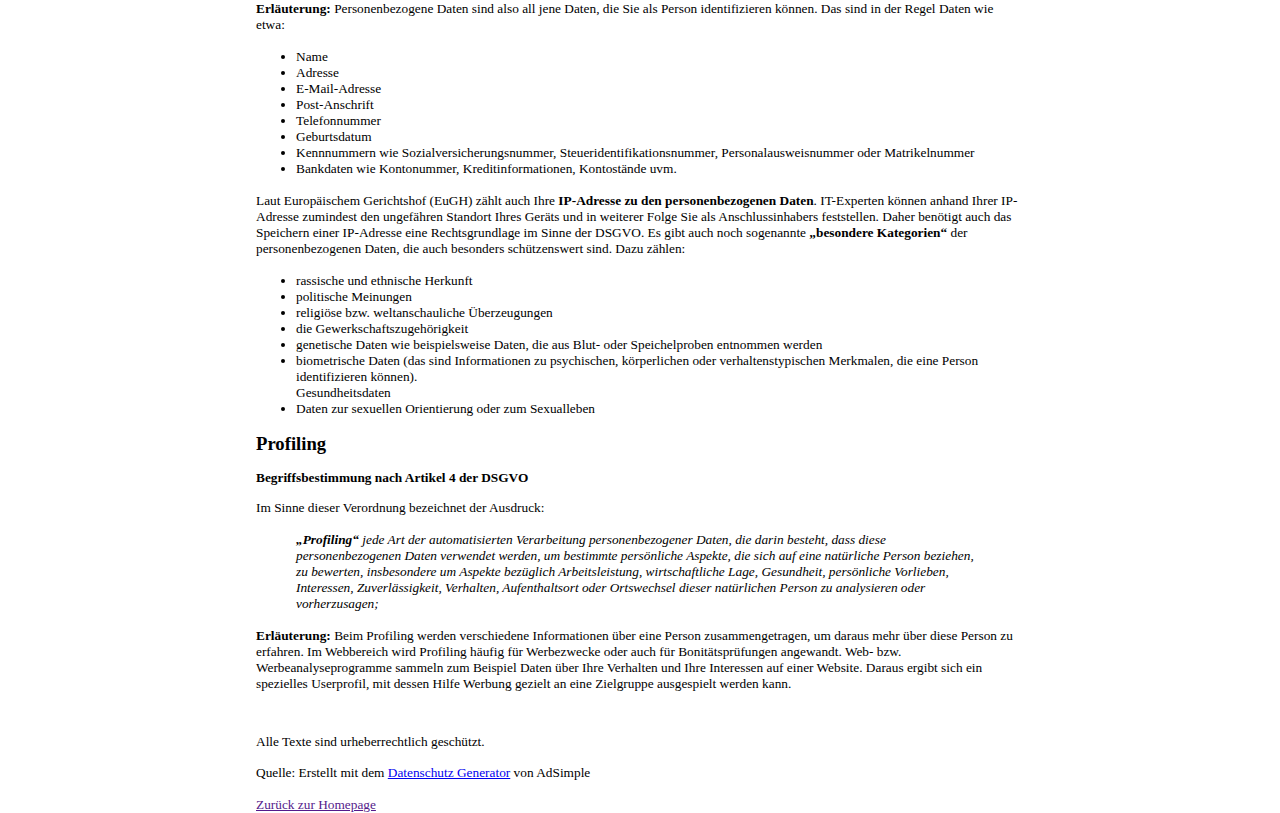
<file: Impressum/Impressum.html>
<!DOCTYPE html>
<html lang="en">
<head>
    <meta charset="UTF-8">
    <meta http-equiv="X-UA-Compatible" content="IE=edge">
    <meta name="viewport" content="width=device-width, initial-scale=1.0">
    <link rel="stylesheet" href="style-im.css">
    <title>Document</title>
</head>
<body>
 

<h1 class="adsimple-122392927">Impressum</h1>
<p class="adsimple-122392927">Angaben gemäß Informationspflicht laut §5 E-Commerce Gesetz, §14 Unternehmensgesetzbuch, §63 Gewerbeordnung und Offenlegungspflicht laut §25 Mediengesetz.</p>
<p class="adsimple-122392927">SCP Foundation<br />Statzinger Straße 7, Stiege 10 Tür 40, <br />4225 Luftenberg, <br />Österreich</p>
<p class="adsimple-122392927">
<strong>Unternehmensgegenstand:</strong> Wissenschaftliches Institut<br />
<strong>UID-Nummer:</strong> /<br />
<strong>GLN:</strong> /<br />
<strong>GISA:</strong> /<br />
<strong>Firmenbuchnummer:</strong> 187<br />
<strong>Firmenbuchgericht:</strong> Haslach<br />
<strong>Firmensitz:</strong> Haslach an der Mühl</p>
<p class="adsimple-122392927">
<strong>Tel.:</strong> 067681411<br />
<strong>Fax:</strong> /<br />
<strong>E-Mail:</strong> <a href="mailto:lukas.zierhut@tfs-haslach.at">lukas.zierhut@tfs-haslach.at</a>
</p>
<p class="adsimple-122392927">
<strong>Mitglied bei:</strong> /<br />
<strong>Berufsrecht:</strong> Gewerbeordnung: www.ris.bka.gv.at</p>
<p class="adsimple-122392927">
<strong>Aufsichtsbehörde/Gewerbebehörde:</strong> Foundation Haslach<br />
<strong>Berufsbezeichnung:</strong> Wissenschaftler <br />
<strong>Verleihungsstaat:</strong> Österreich</p>
<p class="adsimple-122392927">
<strong>Geschäftsführer</strong>
<br />Lukas Zierhut, Jannick Wolfmeir</p>
<p class="adsimple-122392927">
<strong>Beteiligungsverhältnisse</strong>
<br />Lukas Z. 50%, Jannick W. 50%</p>
<p class="adsimple-122392927">
<strong>Kontaktdaten des Verantwortlichen für Datenschutz</strong>
<br />Sollten Sie Fragen zum Datenschutz haben, finden Sie nachfolgend die Kontaktdaten der verantwortlichen Person bzw. Stelle:<br />Foundation GMBH<br />
Haslweg 61 <br />Vertretungsberechtigt: Lukas Zierhut<br />E-Mail-Adresse: <a href="mailto:lukas.zierhut@tfs-haslach.at">lukas.zierhut@tfs-haslach.at</a>
<br />Telefon: 067681411879<br />Impressum: <a href="https://www.testfirma.at/impressum/" target="_self" rel="noopener">https://www.testfirma.at/impressum/</a>
</p>
<h2 id="eu-streitschlichtung" class="adsimple-122392927">EU-Streitschlichtung</h2>
<p>Gemäß Verordnung über Online-Streitbeilegung in Verbraucherangelegenheiten (ODR-Verordnung) möchten wir Sie über die Online-Streitbeilegungsplattform (OS-Plattform) informieren.<br />
Verbraucher haben die Möglichkeit, Beschwerden an die Online Streitbeilegungsplattform der Europäischen Kommission unter <a class="adsimple-122392927" href="https://ec.europa.eu/consumers/odr/main/index.cfm?event=main.home2.show&amp;lng=DE" target="_blank" rel="follow noopener">https://ec.europa.eu/consumers/odr/main/index.cfm?event=main.home2.show&amp;lng=DE</a> zu richten. Die dafür notwendigen Kontaktdaten finden Sie oberhalb in unserem Impressum.</p>
<p>Wir möchten Sie jedoch darauf hinweisen, dass wir nicht bereit oder verpflichtet sind, an Streitbeilegungsverfahren vor einer Verbraucherschlichtungsstelle teilzunehmen.</p>
<h2 id="haftung-fuer-inhalte-dieser-webseite" class="adsimple-122392927">Haftung für Inhalte dieser Website</h2>
<p>Wir entwickeln die Inhalte dieser Website ständig weiter und bemühen uns korrekte und aktuelle Informationen bereitzustellen. Leider können wir keine Haftung für die Korrektheit aller Inhalte auf dieser Website übernehmen, speziell für jene, die seitens Dritter bereitgestellt wurden. Als Diensteanbieter sind wir nicht verpflichtet, die von Ihnen übermittelten oder gespeicherten Informationen zu überwachen oder nach Umständen zu forschen, die auf eine rechtswidrige Tätigkeit hinweisen.</p>
<p>Unsere Verpflichtungen zur Entfernung von Informationen oder zur Sperrung der Nutzung von Informationen nach den allgemeinen Gesetzen aufgrund von gerichtlichen oder behördlichen Anordnungen bleiben auch im Falle unserer Nichtverantwortlichkeit davon unberührt.</p>
<p>Sollten Ihnen problematische oder rechtswidrige Inhalte auffallen, bitte wir Sie uns umgehend zu kontaktieren, damit wir die rechtswidrigen Inhalte entfernen können. Sie finden die Kontaktdaten im Impressum.</p>
<h2 id="haftung-links-webseite" class="adsimple-122392927">Haftung für Links auf dieser Website</h2>
<p>Unsere Website enthält Links zu anderen Websites für deren Inhalt wir nicht verantwortlich sind. Haftung für verlinkte Websites besteht für uns nicht, da wir keine Kenntnis rechtswidriger Tätigkeiten hatten und haben, uns solche Rechtswidrigkeiten auch bisher nicht aufgefallen sind und wir Links sofort entfernen würden, wenn uns Rechtswidrigkeiten bekannt werden.</p>
<p>Wenn Ihnen rechtswidrige Links auf unserer Website auffallen, bitte wir Sie uns zu kontaktieren. Sie finden die Kontaktdaten im Impressum.</p>
<h2 id="urheberrechtshinweis" class="adsimple-122392927">Urheberrechtshinweis</h2>
<p>Alle Inhalte dieser Webseite (Bilder, Fotos, Texte, Videos) unterliegen dem Urheberrecht. Bitte fragen Sie uns bevor Sie die Inhalte dieser Website verbreiten, vervielfältigen oder verwerten wie zum Beispiel auf anderen Websites erneut veröffentlichen. Falls notwendig, werden wir die unerlaubte Nutzung von Teilen der Inhalte unserer Seite rechtlich verfolgen.</p>
<p>Sollten Sie auf dieser Webseite Inhalte finden, die das Urheberrecht verletzen, bitten wir Sie uns zu kontaktieren.</p>
<h2 id="bildernachweis" class="adsimple-122392927">Bildernachweis</h2>
<p>Die Bilder, Fotos und Grafiken auf dieser Webseite sind urheberrechtlich geschützt.</p>
<p>
<p>Die Bilderrechte liegen bei:</p>
<p>Fotograf Max Mustermann<br />
Fotografin Pia Musterfrau</p>
</p>
<p>Alle Texte sind urheberrechtlich geschützt.</p>
<p style="margin-top:15px">Quelle: Erstellt mit dem <a href="https://www.adsimple.at/impressum-generator/" title="Impressum Generator von AdSimple für Österreich">Impressum Generator</a> von AdSimple</p>
<h1 class="adsimple-122392927">Datenschutzerklärung</h1>
<h2>Inhaltsverzeichnis</h2>
<ul>
<li>
<a href="#einleitung-ueberblick">Einleitung und Überblick</a>
</li>
<li>
<a href="#anwendungsbereich">Anwendungsbereich</a>
</li>
<li>
<a href="#rechtsgrundlagen">Rechtsgrundlagen</a>
</li>
<li>
<a href="#kontaktdaten-verantwortliche">Kontaktdaten des Verantwortlichen</a>
</li>
<li>
<a href="#kontaktdaten-datenschutzbeauftragter">Kontaktdaten des Datenschutzbeauftragten</a>
</li>
<li>
<a href="#speicherdauer">Speicherdauer</a>
</li>
<li>
<a href="#rechte-dsgvo">Rechte laut Datenschutz-Grundverordnung</a>
</li>
<li>
<a href="#erklaerung-verwendeter-begriffe">Erklärung verwendeter Begriffe</a>
</li>
</ul>
<h2 id="einleitung-ueberblick" class="adsimple-122392927">Einleitung und Überblick</h2>
<p>Wir haben diese Datenschutzerklärung (Fassung 11.01.2023-122392927) verfasst, um Ihnen gemäß der Vorgaben der <a class="adsimple-122392927" href="https://eur-lex.europa.eu/legal-content/DE/TXT/HTML/?uri=CELEX:32016R0679&amp;from=DE&amp;tid=122392927#d1e2269-1-1" target="_blank" rel="noopener">Datenschutz-Grundverordnung (EU) 2016/679</a> und anwendbaren nationalen Gesetzen zu erklären, welche personenbezogenen Daten (kurz Daten) wir als Verantwortliche &#8211; und die von uns beauftragten Auftragsverarbeiter (z. B. Provider) &#8211; verarbeiten, zukünftig verarbeiten werden und welche rechtmäßigen Möglichkeiten Sie haben. Die verwendeten Begriffe sind geschlechtsneutral zu verstehen.<br />
<strong class="adsimple-122392927">Kurz gesagt:</strong> Wir informieren Sie umfassend über Daten, die wir über Sie verarbeiten.</p>
<p>Datenschutzerklärungen klingen für gewöhnlich sehr technisch und verwenden juristische Fachbegriffe. Diese Datenschutzerklärung soll Ihnen hingegen die wichtigsten Dinge so einfach und transparent wie möglich beschreiben. Soweit es der Transparenz förderlich ist, werden technische <strong class="adsimple-122392927">Begriffe leserfreundlich erklärt</strong>, Links zu weiterführenden Informationen geboten und <strong class="adsimple-122392927">Grafiken</strong> zum Einsatz gebracht. Wir informieren damit in klarer und einfacher Sprache, dass wir im Rahmen unserer Geschäftstätigkeiten nur dann personenbezogene Daten verarbeiten, wenn eine entsprechende gesetzliche Grundlage gegeben ist. Das ist sicher nicht möglich, wenn man möglichst knappe, unklare und juristisch-technische Erklärungen abgibt, so wie sie im Internet oft Standard sind, wenn es um Datenschutz geht. Ich hoffe, Sie finden die folgenden Erläuterungen interessant und informativ und vielleicht ist die eine oder andere Information dabei, die Sie noch nicht kannten.<br />
Wenn trotzdem Fragen bleiben, möchten wir Sie bitten, sich an die unten bzw. im Impressum genannte verantwortliche Stelle zu wenden, den vorhandenen Links zu folgen und sich weitere Informationen auf Drittseiten anzusehen. Unsere Kontaktdaten finden Sie selbstverständlich auch im Impressum.</p>
<h2 id="anwendungsbereich" class="adsimple-122392927">Anwendungsbereich</h2>
<p>Diese Datenschutzerklärung gilt für alle von uns im Unternehmen verarbeiteten personenbezogenen Daten und für alle personenbezogenen Daten, die von uns beauftragte Firmen (Auftragsverarbeiter) verarbeiten. Mit personenbezogenen Daten meinen wir Informationen im Sinne des Art. 4 Nr. 1 DSGVO wie zum Beispiel Name, E-Mail-Adresse und postalische Anschrift einer Person. Die Verarbeitung personenbezogener Daten sorgt dafür, dass wir unsere Dienstleistungen und Produkte anbieten und abrechnen können, sei es online oder offline. Der Anwendungsbereich dieser Datenschutzerklärung umfasst:</p>
<ul class="adsimple-122392927">
<li class="adsimple-122392927">alle Onlineauftritte (Websites, Onlineshops), die wir betreiben</li>
<li class="adsimple-122392927">Social Media Auftritte und E-Mail-Kommunikation</li>
<li class="adsimple-122392927">mobile Apps für Smartphones und andere Geräte</li>
</ul>
<p>
<strong class="adsimple-122392927">Kurz gesagt:</strong> Die Datenschutzerklärung gilt für alle Bereiche, in denen personenbezogene Daten im Unternehmen über die genannten Kanäle strukturiert verarbeitet werden. Sollten wir außerhalb dieser Kanäle mit Ihnen in Rechtsbeziehungen eintreten, werden wir Sie gegebenenfalls gesondert informieren.</p>
<h2 id="rechtsgrundlagen" class="adsimple-122392927">Rechtsgrundlagen</h2>
<p>In der folgenden Datenschutzerklärung geben wir Ihnen transparente Informationen zu den rechtlichen Grundsätzen und Vorschriften, also den Rechtsgrundlagen der Datenschutz-Grundverordnung, die uns ermöglichen, personenbezogene Daten zu verarbeiten.<br />
Was das EU-Recht betrifft, beziehen wir uns auf die VERORDNUNG (EU) 2016/679 DES EUROPÄISCHEN PARLAMENTS UND DES RATES vom 27. April 2016. Diese Datenschutz-Grundverordnung der EU können Sie selbstverständlich online auf EUR-Lex, dem Zugang zum EU-Recht, unter <a class="adsimple-122392927" href="https://eur-lex.europa.eu/legal-content/DE/ALL/?uri=celex%3A32016R0679">https://eur-lex.europa.eu/legal-content/DE/ALL/?uri=celex%3A32016R0679</a> nachlesen.</p>
<p>Wir verarbeiten Ihre Daten nur, wenn mindestens eine der folgenden Bedingungen zutrifft:</p>
<ol>
<li class="adsimple-122392927">
<strong class="adsimple-122392927">Einwilligung</strong> (Artikel 6 Absatz 1 lit. a DSGVO): Sie haben uns Ihre Einwilligung gegeben, Daten zu einem bestimmten Zweck zu verarbeiten. Ein Beispiel wäre die Speicherung Ihrer eingegebenen Daten eines Kontaktformulars.</li>
<li class="adsimple-122392927">
<strong class="adsimple-122392927">Vertrag</strong> (Artikel 6 Absatz 1 lit. b DSGVO): Um einen Vertrag oder vorvertragliche Verpflichtungen mit Ihnen zu erfüllen, verarbeiten wir Ihre Daten. Wenn wir zum Beispiel einen Kaufvertrag mit Ihnen abschließen, benötigen wir vorab personenbezogene Informationen.</li>
<li class="adsimple-122392927">
<strong class="adsimple-122392927">Rechtliche Verpflichtung</strong> (Artikel 6 Absatz 1 lit. c DSGVO): Wenn wir einer rechtlichen Verpflichtung unterliegen, verarbeiten wir Ihre Daten. Zum Beispiel sind wir gesetzlich verpflichtet Rechnungen für die Buchhaltung aufzuheben. Diese enthalten in der Regel personenbezogene Daten.</li>
<li class="adsimple-122392927">
<strong class="adsimple-122392927">Berechtigte Interessen</strong> (Artikel 6 Absatz 1 lit. f DSGVO): Im Falle berechtigter Interessen, die Ihre Grundrechte nicht einschränken, behalten wir uns die Verarbeitung personenbezogener Daten vor. Wir müssen zum Beispiel gewisse Daten verarbeiten, um unsere Website sicher und wirtschaftlich effizient betreiben zu können. Diese Verarbeitung ist somit ein berechtigtes Interesse.</li>
</ol>
<p>Weitere Bedingungen wie die Wahrnehmung von Aufnahmen im öffentlichen Interesse und Ausübung öffentlicher Gewalt sowie dem Schutz lebenswichtiger Interessen treten bei uns in der Regel nicht auf. Soweit eine solche Rechtsgrundlage doch einschlägig sein sollte, wird diese an der entsprechenden Stelle ausgewiesen.</p>
<p>Zusätzlich zu der EU-Verordnung gelten auch noch nationale Gesetze:</p>
<ul class="adsimple-122392927">
<li class="adsimple-122392927">In <strong class="adsimple-122392927">Österreich</strong> ist dies das Bundesgesetz zum Schutz natürlicher Personen bei der Verarbeitung personenbezogener Daten (<strong class="adsimple-122392927">Datenschutzgesetz</strong>), kurz <strong class="adsimple-122392927">DSG</strong>.</li>
<li class="adsimple-122392927">In <strong class="adsimple-122392927">Deutschland</strong> gilt das <strong class="adsimple-122392927">Bundesdatenschutzgesetz</strong>, kurz<strong class="adsimple-122392927"> BDSG</strong>.</li>
</ul>
<p>Sofern weitere regionale oder nationale Gesetze zur Anwendung kommen, informieren wir Sie in den folgenden Abschnitten darüber.</p>
<h2 id="kontaktdaten-verantwortliche" class="adsimple-122392927">Kontaktdaten des Verantwortlichen</h2>
<p>Sollten Sie Fragen zum Datenschutz oder zur Verarbeitung personenbezogener Daten haben, finden Sie nachfolgend die Kontaktdaten der verantwortlichen Person bzw. Stelle:<br />
<span class="adsimple-122392927" style="font-weight: 400">Foundation GMBH<br />
Haslweg 61 </span>
<br />
<span style="font-weight: 400">Vertretungsberechtigt: Lukas Zierhut</span>
<br />
E-Mail: <a href="mailto:lukas.zierhut@tfs-haslach.at">lukas.zierhut@tfs-haslach.at</a>
<br />
Telefon: <a href="tel:067681411879">067681411879</a>
<br />
Impressum: <a href="https://www.testfirma.at/impressum/">https://www.testfirma.at/impressum/</a>
</p>
<h2 id="kontaktdaten-datenschutzbeauftragter" class="adsimple-122392927">Kontaktdaten des Datenschutzbeauftragten</h2>
<p>Nachfolgend finden Sie die Kontaktdaten des Datenschutzbeauftragten:</p>
<p>Foundation GmbH<br />
Lukas Zierhut<br />
Hauptstraße 1, 12345 Musterort, Österreich</p>
<p>E-Mail: <a href="lukas.zierhut@tfs-haslach.at">lukas.zierhut@tfs-haslach.at</a>
<br />
Telefon: <a href="tel:+43 4711 65416">+43 4711 65416</a>
</p>
<h2 id="speicherdauer" class="adsimple-122392927">Speicherdauer</h2>
<p>Dass wir personenbezogene Daten nur so lange speichern, wie es für die Bereitstellung unserer Dienstleistungen und Produkte unbedingt notwendig ist, gilt als generelles Kriterium bei uns. Das bedeutet, dass wir personenbezogene Daten löschen, sobald der Grund für die Datenverarbeitung nicht mehr vorhanden ist. In einigen Fällen sind wir gesetzlich dazu verpflichtet, bestimmte Daten auch nach Wegfall des ursprüngliches Zwecks zu speichern, zum Beispiel zu Zwecken der Buchführung.</p>
<p>Sollten Sie die Löschung Ihrer Daten wünschen oder die Einwilligung zur Datenverarbeitung widerrufen, werden die Daten so rasch wie möglich und soweit keine Pflicht zur Speicherung besteht, gelöscht.</p>
<p>Über die konkrete Dauer der jeweiligen Datenverarbeitung informieren wir Sie weiter unten, sofern wir weitere Informationen dazu haben.</p>
<h2 id="rechte-dsgvo" class="adsimple-122392927">Rechte laut Datenschutz-Grundverordnung</h2>
<p>Gemäß Artikel 13, 14 DSGVO informieren wir Sie über die folgenden Rechte, die Ihnen zustehen, damit es zu einer fairen und transparenten Verarbeitung von Daten kommt:</p>
<ul class="adsimple-122392927">
<li class="adsimple-122392927">Sie haben laut Artikel 15 DSGVO ein Auskunftsrecht darüber, ob wir Daten von Ihnen verarbeiten. Sollte das zutreffen, haben Sie Recht darauf eine Kopie der Daten zu erhalten und die folgenden Informationen zu erfahren:
<ul class="adsimple-122392927">
<li class="adsimple-122392927">zu welchem Zweck wir die Verarbeitung durchführen;</li>
<li class="adsimple-122392927">die Kategorien, also die Arten von Daten, die verarbeitet werden;</li>
<li class="adsimple-122392927">wer diese Daten erhält und wenn die Daten an Drittländer übermittelt werden, wie die Sicherheit garantiert werden kann;</li>
<li class="adsimple-122392927">wie lange die Daten gespeichert werden;</li>
<li class="adsimple-122392927">das Bestehen des Rechts auf Berichtigung, Löschung oder Einschränkung der Verarbeitung und dem Widerspruchsrecht gegen die Verarbeitung;</li>
<li class="adsimple-122392927">dass Sie sich bei einer Aufsichtsbehörde beschweren können (Links zu diesen Behörden finden Sie weiter unten);</li>
<li class="adsimple-122392927">die Herkunft der Daten, wenn wir sie nicht bei Ihnen erhoben haben;</li>
<li class="adsimple-122392927">ob Profiling durchgeführt wird, ob also Daten automatisch ausgewertet werden, um zu einem persönlichen Profil von Ihnen zu gelangen.</li>
</ul>
</li>
<li class="adsimple-122392927">Sie haben laut Artikel 16 DSGVO ein Recht auf Berichtigung der Daten, was bedeutet, dass wir Daten richtig stellen müssen, falls Sie Fehler finden.</li>
<li class="adsimple-122392927">Sie haben laut Artikel 17 DSGVO das Recht auf Löschung („Recht auf Vergessenwerden“), was konkret bedeutet, dass Sie die Löschung Ihrer Daten verlangen dürfen.</li>
<li class="adsimple-122392927">Sie haben laut Artikel 18 DSGVO das Recht auf Einschränkung der Verarbeitung, was bedeutet, dass wir die Daten nur mehr speichern dürfen aber nicht weiter verwenden.</li>
<li class="adsimple-122392927">Sie haben laut Artikel 20 DSGVO das Recht auf Datenübertragbarkeit, was bedeutet, dass wir Ihnen auf Anfrage Ihre Daten in einem gängigen Format zur Verfügung stellen.</li>
<li class="adsimple-122392927">Sie haben laut Artikel 21 DSGVO ein Widerspruchsrecht, welches nach Durchsetzung eine Änderung der Verarbeitung mit sich bringt.
<ul class="adsimple-122392927">
<li class="adsimple-122392927">Wenn die Verarbeitung Ihrer Daten auf Artikel 6 Abs. 1 lit. e (öffentliches Interesse, Ausübung öffentlicher Gewalt) oder Artikel 6 Abs. 1 lit. f (berechtigtes Interesse) basiert, können Sie gegen die Verarbeitung Widerspruch einlegen. Wir prüfen danach so rasch wie möglich, ob wir diesem Widerspruch rechtlich nachkommen können.</li>
<li class="adsimple-122392927">Werden Daten verwendet, um Direktwerbung zu betreiben, können Sie jederzeit gegen diese Art der Datenverarbeitung widersprechen. Wir dürfen Ihre Daten danach nicht mehr für Direktmarketing verwenden.</li>
<li class="adsimple-122392927">Werden Daten verwendet, um Profiling zu betreiben, können Sie jederzeit gegen diese Art der Datenverarbeitung widersprechen. Wir dürfen Ihre Daten danach nicht mehr für Profiling verwenden.</li>
</ul>
</li>
<li class="adsimple-122392927">Sie haben laut Artikel 22 DSGVO unter Umständen das Recht, nicht einer ausschließlich auf einer automatisierten Verarbeitung (zum Beispiel Profiling) beruhenden Entscheidung unterworfen zu werden.</li>
<li class="adsimple-122392927">Sie haben laut Artikel 77 DSGVO das Recht auf Beschwerde. Das heißt, Sie können sich jederzeit bei der Datenschutzbehörde beschweren, wenn Sie der Meinung sind, dass die Datenverarbeitung von personenbezogenen Daten gegen die DSGVO verstößt.</li>
</ul>
<p>
<strong class="adsimple-122392927">Kurz gesagt:</strong> Sie haben Rechte &#8211; zögern Sie nicht, die oben gelistete verantwortliche Stelle bei uns zu kontaktieren!</p>
<p>Wenn Sie glauben, dass die Verarbeitung Ihrer Daten gegen das Datenschutzrecht verstößt oder Ihre datenschutzrechtlichen Ansprüche in sonst einer Weise verletzt worden sind, können Sie sich bei der Aufsichtsbehörde beschweren. Diese ist für Österreich die Datenschutzbehörde, deren Website Sie unter <a class="adsimple-122392927" href="https://www.dsb.gv.at/?tid=122392927" target="_blank" rel="noopener">https://www.dsb.gv.at/</a> finden. In Deutschland gibt es für jedes Bundesland einen Datenschutzbeauftragten. Für nähere Informationen können Sie sich an die <a class="adsimple-122392927" href="https://www.bfdi.bund.de/DE/Home/home_node.html" target="_blank" rel="noopener">Bundesbeauftragte für den Datenschutz und die Informationsfreiheit (BfDI)</a> wenden. Für unser Unternehmen ist die folgende lokale Datenschutzbehörde zuständig:</p>
<h2 id="erklaerung-verwendeter-begriffe" class="adsimple-122392927">Erklärung verwendeter Begriffe</h2>
<p>Wir sind stets bemüht unsere Datenschutzerklärung so klar und verständlich wie möglich zu verfassen. Besonders bei technischen und rechtlichen Themen ist das allerdings nicht immer ganz einfach. Es macht oft Sinn juristische Begriffe (wie z. B. personenbezogene Daten) oder bestimmte technische Ausdrücke (wie z. B. Cookies, IP-Adresse) zu verwenden. Wir möchte diese aber nicht ohne Erklärung verwenden. Nachfolgend finden Sie nun eine alphabetische Liste von wichtigen verwendeten Begriffen, auf die wir in der bisherigen Datenschutzerklärung vielleicht noch nicht ausreichend eingegangen sind. Falls diese Begriffe der DSGVO entnommen wurden und es sich um Begriffsbestimmungen handelt, werden wir hier auch die DSGVO-Texte anführen und gegebenenfalls noch eigene Erläuterungen hinzufügen.</p>
<h2 id="einwilligung" class="adsimple-122392927">Einwilligung</h2>
<p>
<strong class="adsimple-122392927">Begriffsbestimmung nach Artikel 4 der DSGVO</strong>
</p>
<p>Im Sinne dieser Verordnung bezeichnet der Ausdruck:</p>
<blockquote>
<p>
<em>
<strong class="adsimple-122392927">„Einwilligung“</strong> der betroffenen Person jede freiwillig für den bestimmten Fall, in informierter Weise und unmissverständlich abgegebene Willensbekundung in Form einer Erklärung oder einer sonstigen eindeutigen bestätigenden Handlung, mit der die betroffene Person zu verstehen gibt, dass sie mit der Verarbeitung der sie betreffenden personenbezogenen Daten einverstanden ist;</em>
</p>
</blockquote>
<p>
<strong class="adsimple-122392927">Erläuterung: </strong>In der Regel erfolgt bei Websites eine solche Einwilligung über ein Cookie-Consent-Tool. Sie kennen das bestimmt. Immer wenn Sie erstmals eine Website besuchen, werden Sie meist über einen Banner gefragt, ob Sie der Datenverarbeitung zustimmen bzw. einwilligen. Meist können Sie auch individuelle Einstellungen treffen und so selbst entscheiden, welche Datenverarbeitung Sie erlauben und welche nicht. Wenn Sie nicht einwilligen, dürfen auch keine personenbezogene Daten von Ihnen verarbeitet werden. Grundsätzlich kann eine Einwilligung natürlich auch schriftlich, also nicht über ein Tool, erfolgen.</p>
<h2 id="personenbezogene-daten" class="adsimple-122392927">Personenbezogene Daten</h2>
<p>
<strong class="adsimple-122392927">Begriffsbestimmung nach Artikel 4 der DSGVO</strong>
</p>
<p>Im Sinne dieser Verordnung bezeichnet der Ausdruck:</p>
<blockquote>
<p>
<strong class="adsimple-122392927">
<em>„personenbezogene Daten“</em>
</strong>
<em> alle Informationen, die sich auf eine identifizierte oder identifizierbare natürliche Person (im Folgenden „betroffene Person“) beziehen; als identifizierbar wird eine natürliche Person angesehen, die direkt oder indirekt, insbesondere mittels Zuordnung zu einer Kennung wie einem Namen, zu einer Kennnummer, zu Standortdaten, zu einer Online-Kennung oder zu einem oder mehreren besonderen Merkmalen, die Ausdruck der physischen, physiologischen, genetischen, psychischen, wirtschaftlichen, kulturellen oder sozialen Identität dieser natürlichen Person sind, identifiziert werden kann;</em>
</p>
</blockquote>
<p>
<strong class="adsimple-122392927">Erläuterung:</strong> Personenbezogene Daten sind also all jene Daten, die Sie als Person identifizieren können. Das sind in der Regel Daten wie etwa:</p>
<ul class="adsimple-122392927">
<li class="adsimple-122392927">Name</li>
<li class="adsimple-122392927">Adresse</li>
<li class="adsimple-122392927">E-Mail-Adresse</li>
<li class="adsimple-122392927">Post-Anschrift</li>
<li class="adsimple-122392927">Telefonnummer</li>
<li class="adsimple-122392927">Geburtsdatum</li>
<li class="adsimple-122392927">Kennnummern wie Sozialversicherungsnummer, Steueridentifikationsnummer, Personalausweisnummer oder Matrikelnummer</li>
<li class="adsimple-122392927">Bankdaten wie Kontonummer, Kreditinformationen, Kontostände uvm.</li>
</ul>
<p>Laut Europäischem Gerichtshof (EuGH) zählt auch Ihre <strong class="adsimple-122392927">IP-Adresse zu den personenbezogenen Daten</strong>. IT-Experten können anhand Ihrer IP-Adresse zumindest den ungefähren Standort Ihres Geräts und in weiterer Folge Sie als Anschlussinhabers feststellen. Daher benötigt auch das Speichern einer IP-Adresse eine Rechtsgrundlage im Sinne der DSGVO. Es gibt auch noch sogenannte <strong class="adsimple-122392927">„besondere Kategorien“</strong> der personenbezogenen Daten, die auch besonders schützenswert sind. Dazu zählen:</p>
<ul class="adsimple-122392927">
<li class="adsimple-122392927">rassische und ethnische Herkunft</li>
<li class="adsimple-122392927">politische Meinungen</li>
<li class="adsimple-122392927">religiöse bzw. weltanschauliche Überzeugungen</li>
<li class="adsimple-122392927">die Gewerkschaftszugehörigkeit</li>
<li class="adsimple-122392927">genetische Daten wie beispielsweise Daten, die aus Blut- oder Speichelproben entnommen werden</li>
<li class="adsimple-122392927">biometrische Daten (das sind Informationen zu psychischen, körperlichen oder verhaltenstypischen Merkmalen, die eine Person identifizieren können).<br />
Gesundheitsdaten</li>
<li class="adsimple-122392927">Daten zur sexuellen Orientierung oder zum Sexualleben</li>
</ul>
<h2 id="profiling" class="adsimple-122392927">Profiling</h2>
<p>
<strong class="adsimple-122392927">Begriffsbestimmung nach Artikel 4 der DSGVO</strong>
</p>
<p>Im Sinne dieser Verordnung bezeichnet der Ausdruck:</p>
<blockquote>
<p>
<em>
<strong class="adsimple-122392927">„Profiling“</strong> jede Art der automatisierten Verarbeitung personenbezogener Daten, die darin besteht, dass diese personenbezogenen Daten verwendet werden, um bestimmte persönliche Aspekte, die sich auf eine natürliche Person beziehen, zu bewerten, insbesondere um Aspekte bezüglich Arbeitsleistung, wirtschaftliche Lage, Gesundheit, persönliche Vorlieben, Interessen, Zuverlässigkeit, Verhalten, Aufenthaltsort oder Ortswechsel dieser natürlichen Person zu analysieren oder vorherzusagen;</em>
</p>
</blockquote>
<p>
<strong class="adsimple-122392927">Erläuterung:</strong> Beim Profiling werden verschiedene Informationen über eine Person zusammengetragen, um daraus mehr über diese Person zu erfahren. Im Webbereich wird Profiling häufig für Werbezwecke oder auch für Bonitätsprüfungen angewandt. Web- bzw. Werbeanalyseprogramme sammeln zum Beispiel Daten über Ihre Verhalten und Ihre Interessen auf einer Website. Daraus ergibt sich ein spezielles Userprofil, mit dessen Hilfe Werbung gezielt an eine Zielgruppe ausgespielt werden kann.</p>
<p>&nbsp;</p>
<p>Alle Texte sind urheberrechtlich geschützt.</p>
<p style="margin-top:15px">Quelle: Erstellt mit dem <a href="https://www.adsimple.at/datenschutz-generator/" title="Datenschutz Generator von AdSimple für Österreich">Datenschutz Generator</a> von AdSimple</p>
   

<a href="" class="return-home">Zurück zur Homepage</a>
</body>
</html>
</file>
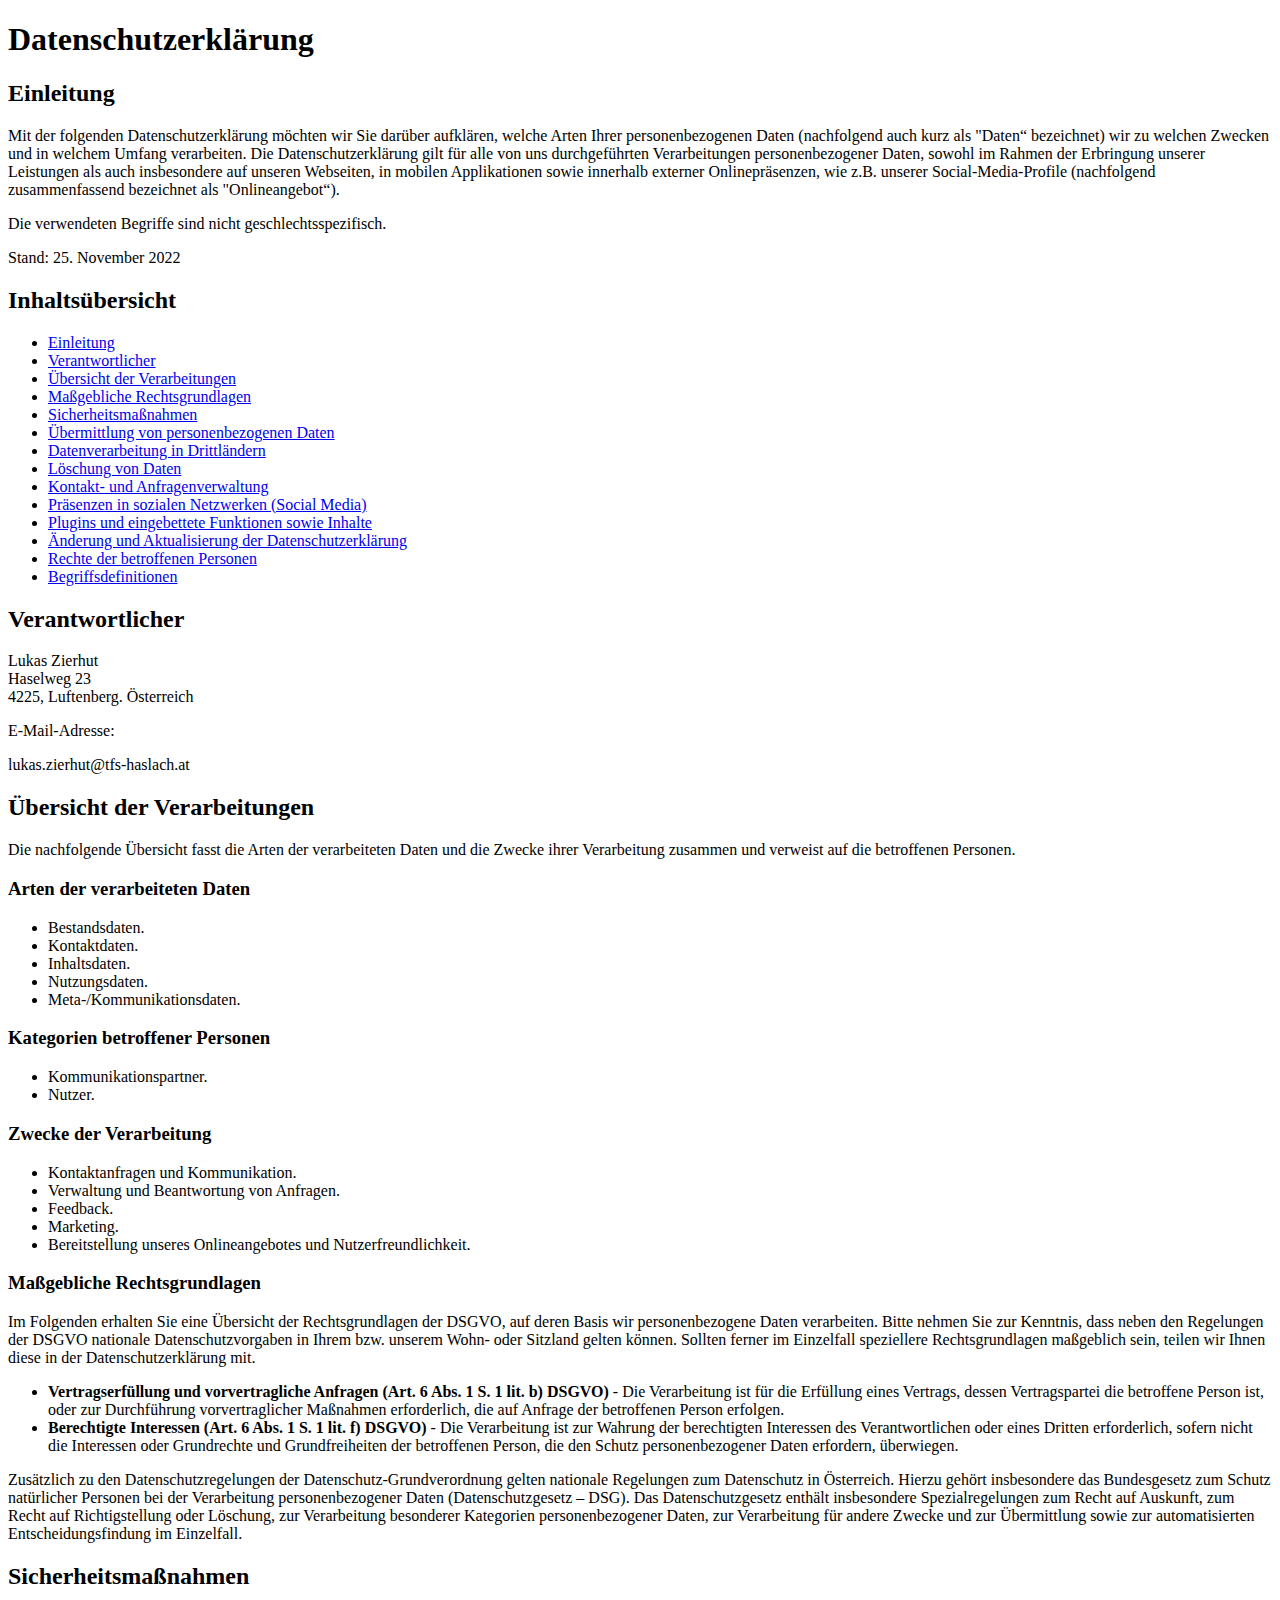
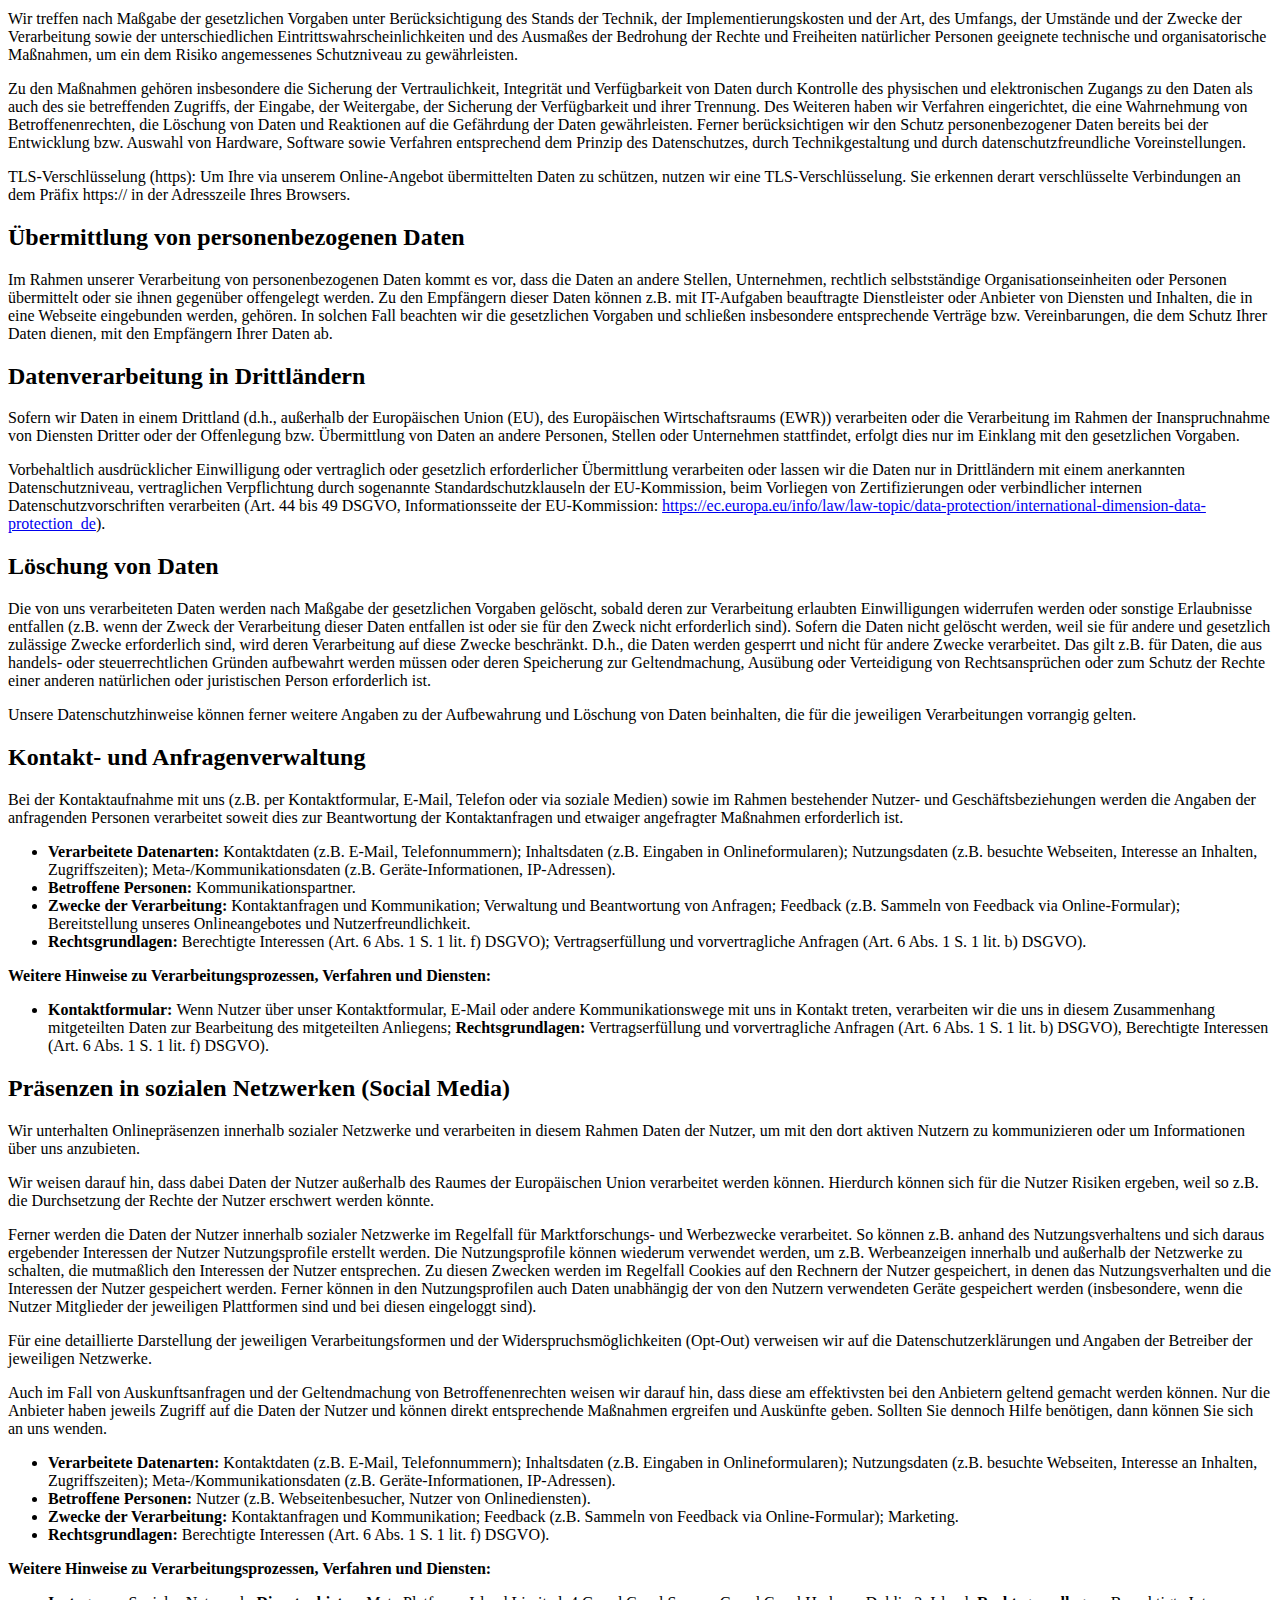
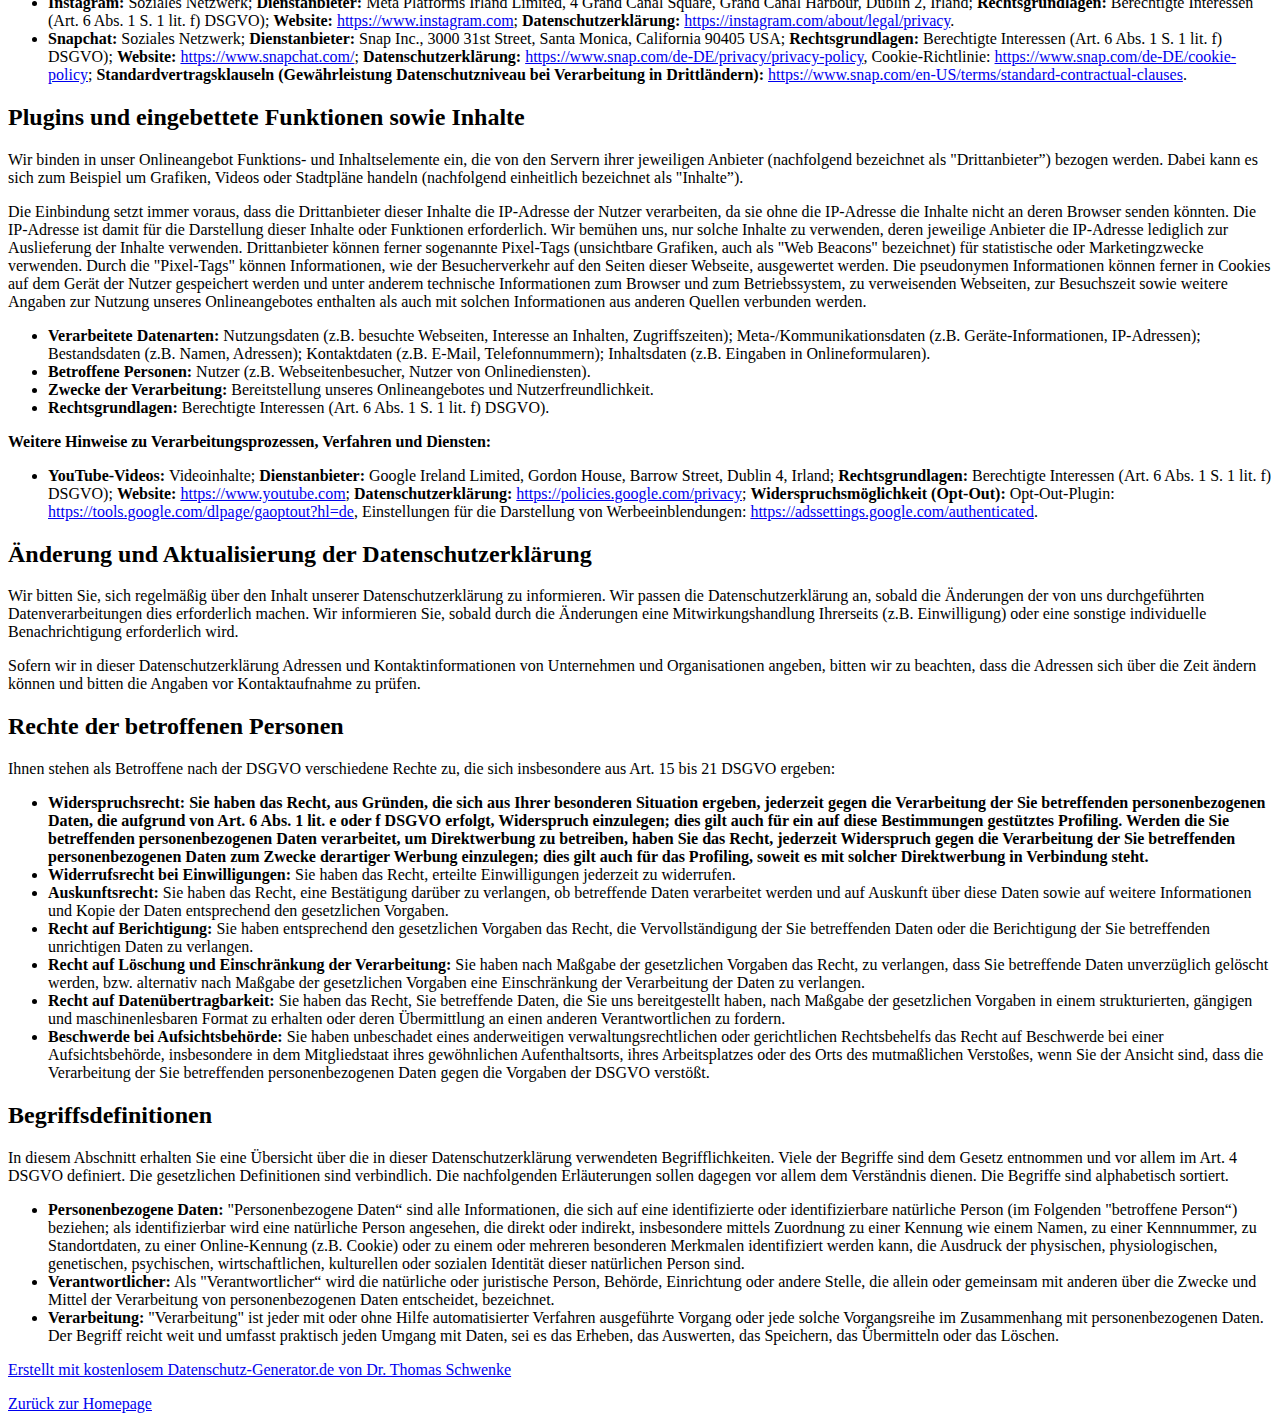
<file: sub-seiten/datenschutz.html>
<!DOCTYPE html>
<html lang="en">
<head>
    <meta charset="UTF-8">
    <meta http-equiv="X-UA-Compatible" content="IE=edge">
    <meta name="viewport" content="width=device-width, initial-scale=1.0">
    <title>Datenschutz</title>
    <link rel="icon" type="image/x-icon" href="../img/logo_cut.svg">
</head>
<body>
    <h1>Datenschutzerklärung</h1>
    <h2 id="m14">Einleitung</h2>
    <p>Mit der folgenden Datenschutzerklärung möchten wir Sie darüber aufklären, welche Arten Ihrer personenbezogenen Daten
        (nachfolgend auch kurz als "Daten“ bezeichnet) wir zu welchen Zwecken und in welchem Umfang verarbeiten. Die
        Datenschutzerklärung gilt für alle von uns durchgeführten Verarbeitungen personenbezogener Daten, sowohl im Rahmen
        der Erbringung unserer Leistungen als auch insbesondere auf unseren Webseiten, in mobilen Applikationen sowie
        innerhalb externer Onlinepräsenzen, wie z.B. unserer Social-Media-Profile (nachfolgend zusammenfassend bezeichnet
        als "Onlineangebot“).</p>
    <p>Die verwendeten Begriffe sind nicht geschlechtsspezifisch.</p>
    <p>Stand: 25. November 2022</p>
    <h2>Inhaltsübersicht</h2>
    <ul class="index">
        <li><a class="index-link" href="#m14">Einleitung</a></li>
        <li><a class="index-link" href="#m3">Verantwortlicher</a></li>
        <li><a class="index-link" href="#mOverview">Übersicht der Verarbeitungen</a></li>
        <li><a class="index-link" href="#m13">Maßgebliche Rechtsgrundlagen</a></li>
        <li><a class="index-link" href="#m27">Sicherheitsmaßnahmen</a></li>
        <li><a class="index-link" href="#m25">Übermittlung von personenbezogenen Daten</a></li>
        <li><a class="index-link" href="#m24">Datenverarbeitung in Drittländern</a></li>
        <li><a class="index-link" href="#m12">Löschung von Daten</a></li>
        <li><a class="index-link" href="#m182">Kontakt- und Anfragenverwaltung</a></li>
        <li><a class="index-link" href="#m136">Präsenzen in sozialen Netzwerken (Social Media)</a></li>
        <li><a class="index-link" href="#m328">Plugins und eingebettete Funktionen sowie Inhalte</a></li>
        <li><a class="index-link" href="#m15">Änderung und Aktualisierung der Datenschutzerklärung</a></li>
        <li><a class="index-link" href="#m10">Rechte der betroffenen Personen</a></li>
        <li><a class="index-link" href="#m42">Begriffsdefinitionen</a></li>
    </ul>
    <h2 id="m3">Verantwortlicher</h2>
    <p>Lukas Zierhut<br>Haselweg 23<br>4225, Luftenberg. Österreich</p>
    E-Mail-Adresse: <p>lukas.zierhut@tfs-haslach.at</p>
    <h2 id="mOverview">Übersicht der Verarbeitungen</h2>
    <p>Die nachfolgende Übersicht fasst die Arten der verarbeiteten Daten und die Zwecke ihrer Verarbeitung zusammen und
        verweist auf die betroffenen Personen.</p>
    <h3>Arten der verarbeiteten Daten</h3>
    <ul>
        <li>Bestandsdaten.</li>
        <li>Kontaktdaten.</li>
        <li>Inhaltsdaten.</li>
        <li>Nutzungsdaten.</li>
        <li>Meta-/Kommunikationsdaten.</li>
    </ul>
    <h3>Kategorien betroffener Personen</h3>
    <ul>
        <li>Kommunikationspartner.</li>
        <li>Nutzer.</li>
    </ul>
    <h3>Zwecke der Verarbeitung</h3>
    <ul>
        <li>Kontaktanfragen und Kommunikation.</li>
        <li>Verwaltung und Beantwortung von Anfragen.</li>
        <li>Feedback.</li>
        <li>Marketing.</li>
        <li>Bereitstellung unseres Onlineangebotes und Nutzerfreundlichkeit.</li>
    </ul>
    <h3 id="m13">Maßgebliche Rechtsgrundlagen</h3>
    <p>Im Folgenden erhalten Sie eine Übersicht der Rechtsgrundlagen der DSGVO, auf deren Basis wir personenbezogene Daten
        verarbeiten. Bitte nehmen Sie zur Kenntnis, dass neben den Regelungen der DSGVO nationale Datenschutzvorgaben in
        Ihrem bzw. unserem Wohn- oder Sitzland gelten können. Sollten ferner im Einzelfall speziellere Rechtsgrundlagen
        maßgeblich sein, teilen wir Ihnen diese in der Datenschutzerklärung mit.</p>
    <ul>
        <li><strong>Vertragserfüllung und vorvertragliche Anfragen (Art. 6 Abs. 1 S. 1 lit. b) DSGVO)</strong> - Die
            Verarbeitung ist für die Erfüllung eines Vertrags, dessen Vertragspartei die betroffene Person ist, oder zur
            Durchführung vorvertraglicher Maßnahmen erforderlich, die auf Anfrage der betroffenen Person erfolgen.</li>
        <li><strong>Berechtigte Interessen (Art. 6 Abs. 1 S. 1 lit. f) DSGVO)</strong> - Die Verarbeitung ist zur Wahrung
            der berechtigten Interessen des Verantwortlichen oder eines Dritten erforderlich, sofern nicht die Interessen
            oder Grundrechte und Grundfreiheiten der betroffenen Person, die den Schutz personenbezogener Daten erfordern,
            überwiegen.</li>
    </ul>
    <p>Zusätzlich zu den Datenschutzregelungen der Datenschutz-Grundverordnung gelten nationale Regelungen zum Datenschutz
        in Österreich. Hierzu gehört insbesondere das Bundesgesetz zum Schutz natürlicher Personen bei der Verarbeitung
        personenbezogener Daten (Datenschutzgesetz – DSG). Das Datenschutzgesetz enthält insbesondere Spezialregelungen zum
        Recht auf Auskunft, zum Recht auf Richtigstellung oder Löschung, zur Verarbeitung besonderer Kategorien
        personenbezogener Daten, zur Verarbeitung für andere Zwecke und zur Übermittlung sowie zur automatisierten
        Entscheidungsfindung im Einzelfall.</p>
    <h2 id="m27">Sicherheitsmaßnahmen</h2>
    <p>Wir treffen nach Maßgabe der gesetzlichen Vorgaben unter Berücksichtigung des Stands der Technik, der
        Implementierungskosten und der Art, des Umfangs, der Umstände und der Zwecke der Verarbeitung sowie der
        unterschiedlichen Eintrittswahrscheinlichkeiten und des Ausmaßes der Bedrohung der Rechte und Freiheiten natürlicher
        Personen geeignete technische und organisatorische Maßnahmen, um ein dem Risiko angemessenes Schutzniveau zu
        gewährleisten.</p>
    <p>Zu den Maßnahmen gehören insbesondere die Sicherung der Vertraulichkeit, Integrität und Verfügbarkeit von Daten durch
        Kontrolle des physischen und elektronischen Zugangs zu den Daten als auch des sie betreffenden Zugriffs, der
        Eingabe, der Weitergabe, der Sicherung der Verfügbarkeit und ihrer Trennung. Des Weiteren haben wir Verfahren
        eingerichtet, die eine Wahrnehmung von Betroffenenrechten, die Löschung von Daten und Reaktionen auf die Gefährdung
        der Daten gewährleisten. Ferner berücksichtigen wir den Schutz personenbezogener Daten bereits bei der Entwicklung
        bzw. Auswahl von Hardware, Software sowie Verfahren entsprechend dem Prinzip des Datenschutzes, durch
        Technikgestaltung und durch datenschutzfreundliche Voreinstellungen.</p>
    <p>TLS-Verschlüsselung (https): Um Ihre via unserem Online-Angebot übermittelten Daten zu schützen, nutzen wir eine
        TLS-Verschlüsselung. Sie erkennen derart verschlüsselte Verbindungen an dem Präfix https:// in der Adresszeile Ihres
        Browsers.</p>
    <h2 id="m25">Übermittlung von personenbezogenen Daten</h2>
    <p>Im Rahmen unserer Verarbeitung von personenbezogenen Daten kommt es vor, dass die Daten an andere Stellen,
        Unternehmen, rechtlich selbstständige Organisationseinheiten oder Personen übermittelt oder sie ihnen gegenüber
        offengelegt werden. Zu den Empfängern dieser Daten können z.B. mit IT-Aufgaben beauftragte Dienstleister oder
        Anbieter von Diensten und Inhalten, die in eine Webseite eingebunden werden, gehören. In solchen Fall beachten wir
        die gesetzlichen Vorgaben und schließen insbesondere entsprechende Verträge bzw. Vereinbarungen, die dem Schutz
        Ihrer Daten dienen, mit den Empfängern Ihrer Daten ab.</p>
    <h2 id="m24">Datenverarbeitung in Drittländern</h2>
    <p>Sofern wir Daten in einem Drittland (d.h., außerhalb der Europäischen Union (EU), des Europäischen Wirtschaftsraums
        (EWR)) verarbeiten oder die Verarbeitung im Rahmen der Inanspruchnahme von Diensten Dritter oder der Offenlegung
        bzw. Übermittlung von Daten an andere Personen, Stellen oder Unternehmen stattfindet, erfolgt dies nur im Einklang
        mit den gesetzlichen Vorgaben. </p>
    <p>Vorbehaltlich ausdrücklicher Einwilligung oder vertraglich oder gesetzlich erforderlicher Übermittlung verarbeiten
        oder lassen wir die Daten nur in Drittländern mit einem anerkannten Datenschutzniveau, vertraglichen Verpflichtung
        durch sogenannte Standardschutzklauseln der EU-Kommission, beim Vorliegen von Zertifizierungen oder verbindlicher
        internen Datenschutzvorschriften verarbeiten (Art. 44 bis 49 DSGVO, Informationsseite der EU-Kommission: <a
            href="https://ec.europa.eu/info/law/law-topic/data-protection/international-dimension-data-protection_de"
            target="_blank">https://ec.europa.eu/info/law/law-topic/data-protection/international-dimension-data-protection_de</a>).
    </p>
    <h2 id="m12">Löschung von Daten</h2>
    <p>Die von uns verarbeiteten Daten werden nach Maßgabe der gesetzlichen Vorgaben gelöscht, sobald deren zur Verarbeitung
        erlaubten Einwilligungen widerrufen werden oder sonstige Erlaubnisse entfallen (z.B. wenn der Zweck der Verarbeitung
        dieser Daten entfallen ist oder sie für den Zweck nicht erforderlich sind). Sofern die Daten nicht gelöscht werden,
        weil sie für andere und gesetzlich zulässige Zwecke erforderlich sind, wird deren Verarbeitung auf diese Zwecke
        beschränkt. D.h., die Daten werden gesperrt und nicht für andere Zwecke verarbeitet. Das gilt z.B. für Daten, die
        aus handels- oder steuerrechtlichen Gründen aufbewahrt werden müssen oder deren Speicherung zur Geltendmachung,
        Ausübung oder Verteidigung von Rechtsansprüchen oder zum Schutz der Rechte einer anderen natürlichen oder
        juristischen Person erforderlich ist. </p>
    <p>Unsere Datenschutzhinweise können ferner weitere Angaben zu der Aufbewahrung und Löschung von Daten beinhalten, die
        für die jeweiligen Verarbeitungen vorrangig gelten.</p>
    <h2 id="m182">Kontakt- und Anfragenverwaltung</h2>
    <p>Bei der Kontaktaufnahme mit uns (z.B. per Kontaktformular, E-Mail, Telefon oder via soziale Medien) sowie im Rahmen
        bestehender Nutzer- und Geschäftsbeziehungen werden die Angaben der anfragenden Personen verarbeitet soweit dies zur
        Beantwortung der Kontaktanfragen und etwaiger angefragter Maßnahmen erforderlich ist.</p>
    <ul class="m-elements">
        <li><strong>Verarbeitete Datenarten:</strong> Kontaktdaten (z.B. E-Mail, Telefonnummern); Inhaltsdaten (z.B.
            Eingaben in Onlineformularen); Nutzungsdaten (z.B. besuchte Webseiten, Interesse an Inhalten, Zugriffszeiten);
            Meta-/Kommunikationsdaten (z.B. Geräte-Informationen, IP-Adressen).</li>
        <li><strong>Betroffene Personen:</strong> Kommunikationspartner.</li>
        <li><strong>Zwecke der Verarbeitung:</strong> Kontaktanfragen und Kommunikation; Verwaltung und Beantwortung von
            Anfragen; Feedback (z.B. Sammeln von Feedback via Online-Formular); Bereitstellung unseres Onlineangebotes und
            Nutzerfreundlichkeit.</li>
        <li><strong>Rechtsgrundlagen:</strong> Berechtigte Interessen (Art. 6 Abs. 1 S. 1 lit. f) DSGVO); Vertragserfüllung
            und vorvertragliche Anfragen (Art. 6 Abs. 1 S. 1 lit. b) DSGVO).</li>
    </ul>
    <p><strong>Weitere Hinweise zu Verarbeitungsprozessen, Verfahren und Diensten:</strong></p>
    <ul class="m-elements">
        <li><strong>Kontaktformular: </strong>Wenn Nutzer über unser Kontaktformular, E-Mail oder andere Kommunikationswege
            mit uns in Kontakt treten, verarbeiten wir die uns in diesem Zusammenhang mitgeteilten Daten zur Bearbeitung des
            mitgeteilten Anliegens; <strong>Rechtsgrundlagen:</strong> Vertragserfüllung und vorvertragliche Anfragen (Art.
            6 Abs. 1 S. 1 lit. b) DSGVO), Berechtigte Interessen (Art. 6 Abs. 1 S. 1 lit. f) DSGVO).</li>
    </ul>
    <h2 id="m136">Präsenzen in sozialen Netzwerken (Social Media)</h2>
    <p>Wir unterhalten Onlinepräsenzen innerhalb sozialer Netzwerke und verarbeiten in diesem Rahmen Daten der Nutzer, um
        mit den dort aktiven Nutzern zu kommunizieren oder um Informationen über uns anzubieten.</p>
    <p>Wir weisen darauf hin, dass dabei Daten der Nutzer außerhalb des Raumes der Europäischen Union verarbeitet werden
        können. Hierdurch können sich für die Nutzer Risiken ergeben, weil so z.B. die Durchsetzung der Rechte der Nutzer
        erschwert werden könnte.</p>
    <p>Ferner werden die Daten der Nutzer innerhalb sozialer Netzwerke im Regelfall für Marktforschungs- und Werbezwecke
        verarbeitet. So können z.B. anhand des Nutzungsverhaltens und sich daraus ergebender Interessen der Nutzer
        Nutzungsprofile erstellt werden. Die Nutzungsprofile können wiederum verwendet werden, um z.B. Werbeanzeigen
        innerhalb und außerhalb der Netzwerke zu schalten, die mutmaßlich den Interessen der Nutzer entsprechen. Zu diesen
        Zwecken werden im Regelfall Cookies auf den Rechnern der Nutzer gespeichert, in denen das Nutzungsverhalten und die
        Interessen der Nutzer gespeichert werden. Ferner können in den Nutzungsprofilen auch Daten unabhängig der von den
        Nutzern verwendeten Geräte gespeichert werden (insbesondere, wenn die Nutzer Mitglieder der jeweiligen Plattformen
        sind und bei diesen eingeloggt sind).</p>
    <p>Für eine detaillierte Darstellung der jeweiligen Verarbeitungsformen und der Widerspruchsmöglichkeiten (Opt-Out)
        verweisen wir auf die Datenschutzerklärungen und Angaben der Betreiber der jeweiligen Netzwerke.</p>
    <p>Auch im Fall von Auskunftsanfragen und der Geltendmachung von Betroffenenrechten weisen wir darauf hin, dass diese am
        effektivsten bei den Anbietern geltend gemacht werden können. Nur die Anbieter haben jeweils Zugriff auf die Daten
        der Nutzer und können direkt entsprechende Maßnahmen ergreifen und Auskünfte geben. Sollten Sie dennoch Hilfe
        benötigen, dann können Sie sich an uns wenden.</p>
    <ul class="m-elements">
        <li><strong>Verarbeitete Datenarten:</strong> Kontaktdaten (z.B. E-Mail, Telefonnummern); Inhaltsdaten (z.B.
            Eingaben in Onlineformularen); Nutzungsdaten (z.B. besuchte Webseiten, Interesse an Inhalten, Zugriffszeiten);
            Meta-/Kommunikationsdaten (z.B. Geräte-Informationen, IP-Adressen).</li>
        <li><strong>Betroffene Personen:</strong> Nutzer (z.B. Webseitenbesucher, Nutzer von Onlinediensten).</li>
        <li><strong>Zwecke der Verarbeitung:</strong> Kontaktanfragen und Kommunikation; Feedback (z.B. Sammeln von Feedback
            via Online-Formular); Marketing.</li>
        <li><strong>Rechtsgrundlagen:</strong> Berechtigte Interessen (Art. 6 Abs. 1 S. 1 lit. f) DSGVO).</li>
    </ul>
    <p><strong>Weitere Hinweise zu Verarbeitungsprozessen, Verfahren und Diensten:</strong></p>
    <ul class="m-elements">
        <li><strong>Instagram: </strong>Soziales Netzwerk; <strong>Dienstanbieter:</strong> Meta Platforms Irland Limited, 4
            Grand Canal Square, Grand Canal Harbour, Dublin 2, Irland; <strong>Rechtsgrundlagen:</strong> Berechtigte
            Interessen (Art. 6 Abs. 1 S. 1 lit. f) DSGVO); <strong>Website:</strong> <a href="https://www.instagram.com"
                target="_blank">https://www.instagram.com</a>; <strong>Datenschutzerklärung:</strong> <a
                href="https://instagram.com/about/legal/privacy"
                target="_blank">https://instagram.com/about/legal/privacy</a>.</li>
        <li><strong>Snapchat: </strong>Soziales Netzwerk; <strong>Dienstanbieter:</strong> Snap Inc., 3000 31st Street,
            Santa Monica, California 90405 USA; <strong>Rechtsgrundlagen:</strong> Berechtigte Interessen (Art. 6 Abs. 1 S.
            1 lit. f) DSGVO); <strong>Website:</strong> <a href="https://www.snapchat.com/"
                target="_blank">https://www.snapchat.com/</a>; <strong>Datenschutzerklärung:</strong> <a
                href="https://www.snap.com/de-DE/privacy/privacy-policy"
                target="_blank">https://www.snap.com/de-DE/privacy/privacy-policy</a>, Cookie-Richtlinie: <a
                href="https://www.snap.com/de-DE/cookie-policy"
                target="_blank">https://www.snap.com/de-DE/cookie-policy</a>; <strong>Standardvertragsklauseln
                (Gewährleistung Datenschutzniveau bei Verarbeitung in Drittländern):</strong> <a
                href="https://www.snap.com/en-US/terms/standard-contractual-clauses"
                target="_blank">https://www.snap.com/en-US/terms/standard-contractual-clauses</a>.</li>
    </ul>
    <h2 id="m328">Plugins und eingebettete Funktionen sowie Inhalte</h2>
    <p>Wir binden in unser Onlineangebot Funktions- und Inhaltselemente ein, die von den Servern ihrer jeweiligen Anbieter
        (nachfolgend bezeichnet als "Drittanbieter”) bezogen werden. Dabei kann es sich zum Beispiel um Grafiken, Videos
        oder Stadtpläne handeln (nachfolgend einheitlich bezeichnet als "Inhalte”).</p>
    <p>Die Einbindung setzt immer voraus, dass die Drittanbieter dieser Inhalte die IP-Adresse der Nutzer verarbeiten, da
        sie ohne die IP-Adresse die Inhalte nicht an deren Browser senden könnten. Die IP-Adresse ist damit für die
        Darstellung dieser Inhalte oder Funktionen erforderlich. Wir bemühen uns, nur solche Inhalte zu verwenden, deren
        jeweilige Anbieter die IP-Adresse lediglich zur Auslieferung der Inhalte verwenden. Drittanbieter können ferner
        sogenannte Pixel-Tags (unsichtbare Grafiken, auch als "Web Beacons" bezeichnet) für statistische oder
        Marketingzwecke verwenden. Durch die "Pixel-Tags" können Informationen, wie der Besucherverkehr auf den Seiten
        dieser Webseite, ausgewertet werden. Die pseudonymen Informationen können ferner in Cookies auf dem Gerät der Nutzer
        gespeichert werden und unter anderem technische Informationen zum Browser und zum Betriebssystem, zu verweisenden
        Webseiten, zur Besuchszeit sowie weitere Angaben zur Nutzung unseres Onlineangebotes enthalten als auch mit solchen
        Informationen aus anderen Quellen verbunden werden.</p>
    <ul class="m-elements">
        <li><strong>Verarbeitete Datenarten:</strong> Nutzungsdaten (z.B. besuchte Webseiten, Interesse an Inhalten,
            Zugriffszeiten); Meta-/Kommunikationsdaten (z.B. Geräte-Informationen, IP-Adressen); Bestandsdaten (z.B. Namen,
            Adressen); Kontaktdaten (z.B. E-Mail, Telefonnummern); Inhaltsdaten (z.B. Eingaben in Onlineformularen).</li>
        <li><strong>Betroffene Personen:</strong> Nutzer (z.B. Webseitenbesucher, Nutzer von Onlinediensten).</li>
        <li><strong>Zwecke der Verarbeitung:</strong> Bereitstellung unseres Onlineangebotes und Nutzerfreundlichkeit.</li>
        <li><strong>Rechtsgrundlagen:</strong> Berechtigte Interessen (Art. 6 Abs. 1 S. 1 lit. f) DSGVO).</li>
    </ul>
    <p><strong>Weitere Hinweise zu Verarbeitungsprozessen, Verfahren und Diensten:</strong></p>
    <ul class="m-elements">
        <li><strong>YouTube-Videos: </strong>Videoinhalte; <strong>Dienstanbieter:</strong> Google Ireland Limited, Gordon
            House, Barrow Street, Dublin 4, Irland; <strong>Rechtsgrundlagen:</strong> Berechtigte Interessen (Art. 6 Abs. 1
            S. 1 lit. f) DSGVO); <strong>Website:</strong> <a href="https://www.youtube.com"
                target="_blank">https://www.youtube.com</a>; <strong>Datenschutzerklärung:</strong> <a
                href="https://policies.google.com/privacy" target="_blank">https://policies.google.com/privacy</a>;
            <strong>Widerspruchsmöglichkeit (Opt-Out):</strong> Opt-Out-Plugin: <a
                href="https://tools.google.com/dlpage/gaoptout?hl=de"
                target="_blank">https://tools.google.com/dlpage/gaoptout?hl=de</a>, Einstellungen für die Darstellung von
            Werbeeinblendungen: <a href="https://adssettings.google.com/authenticated"
                target="_blank">https://adssettings.google.com/authenticated</a>.
        </li>
    </ul>
    <h2 id="m15">Änderung und Aktualisierung der Datenschutzerklärung</h2>
    <p>Wir bitten Sie, sich regelmäßig über den Inhalt unserer Datenschutzerklärung zu informieren. Wir passen die
        Datenschutzerklärung an, sobald die Änderungen der von uns durchgeführten Datenverarbeitungen dies erforderlich
        machen. Wir informieren Sie, sobald durch die Änderungen eine Mitwirkungshandlung Ihrerseits (z.B. Einwilligung)
        oder eine sonstige individuelle Benachrichtigung erforderlich wird.</p>
    <p>Sofern wir in dieser Datenschutzerklärung Adressen und Kontaktinformationen von Unternehmen und Organisationen
        angeben, bitten wir zu beachten, dass die Adressen sich über die Zeit ändern können und bitten die Angaben vor
        Kontaktaufnahme zu prüfen.</p>
    <h2 id="m10">Rechte der betroffenen Personen</h2>
    <p>Ihnen stehen als Betroffene nach der DSGVO verschiedene Rechte zu, die sich insbesondere aus Art. 15 bis 21 DSGVO
        ergeben:</p>
    <ul>
        <li><strong>Widerspruchsrecht: Sie haben das Recht, aus Gründen, die sich aus Ihrer besonderen Situation ergeben,
                jederzeit gegen die Verarbeitung der Sie betreffenden personenbezogenen Daten, die aufgrund von Art. 6 Abs.
                1 lit. e oder f DSGVO erfolgt, Widerspruch einzulegen; dies gilt auch für ein auf diese Bestimmungen
                gestütztes Profiling. Werden die Sie betreffenden personenbezogenen Daten verarbeitet, um Direktwerbung zu
                betreiben, haben Sie das Recht, jederzeit Widerspruch gegen die Verarbeitung der Sie betreffenden
                personenbezogenen Daten zum Zwecke derartiger Werbung einzulegen; dies gilt auch für das Profiling, soweit
                es mit solcher Direktwerbung in Verbindung steht.</strong></li>
        <li><strong>Widerrufsrecht bei Einwilligungen:</strong> Sie haben das Recht, erteilte Einwilligungen jederzeit zu
            widerrufen.</li>
        <li><strong>Auskunftsrecht:</strong> Sie haben das Recht, eine Bestätigung darüber zu verlangen, ob betreffende
            Daten verarbeitet werden und auf Auskunft über diese Daten sowie auf weitere Informationen und Kopie der Daten
            entsprechend den gesetzlichen Vorgaben.</li>
        <li><strong>Recht auf Berichtigung:</strong> Sie haben entsprechend den gesetzlichen Vorgaben das Recht, die
            Vervollständigung der Sie betreffenden Daten oder die Berichtigung der Sie betreffenden unrichtigen Daten zu
            verlangen.</li>
        <li><strong>Recht auf Löschung und Einschränkung der Verarbeitung:</strong> Sie haben nach Maßgabe der gesetzlichen
            Vorgaben das Recht, zu verlangen, dass Sie betreffende Daten unverzüglich gelöscht werden, bzw. alternativ nach
            Maßgabe der gesetzlichen Vorgaben eine Einschränkung der Verarbeitung der Daten zu verlangen.</li>
        <li><strong>Recht auf Datenübertragbarkeit:</strong> Sie haben das Recht, Sie betreffende Daten, die Sie uns
            bereitgestellt haben, nach Maßgabe der gesetzlichen Vorgaben in einem strukturierten, gängigen und
            maschinenlesbaren Format zu erhalten oder deren Übermittlung an einen anderen Verantwortlichen zu fordern.</li>
        <li><strong>Beschwerde bei Aufsichtsbehörde:</strong> Sie haben unbeschadet eines anderweitigen
            verwaltungsrechtlichen oder gerichtlichen Rechtsbehelfs das Recht auf Beschwerde bei einer Aufsichtsbehörde,
            insbesondere in dem Mitgliedstaat ihres gewöhnlichen Aufenthaltsorts, ihres Arbeitsplatzes oder des Orts des
            mutmaßlichen Verstoßes, wenn Sie der Ansicht sind, dass die Verarbeitung der Sie betreffenden personenbezogenen
            Daten gegen die Vorgaben der DSGVO verstößt.</li>
    </ul>
    <h2 id="m42">Begriffsdefinitionen</h2>
    <p>In diesem Abschnitt erhalten Sie eine Übersicht über die in dieser Datenschutzerklärung verwendeten
        Begrifflichkeiten. Viele der Begriffe sind dem Gesetz entnommen und vor allem im Art. 4 DSGVO definiert. Die
        gesetzlichen Definitionen sind verbindlich. Die nachfolgenden Erläuterungen sollen dagegen vor allem dem Verständnis
        dienen. Die Begriffe sind alphabetisch sortiert.</p>
    <ul class="glossary">
        <li><strong>Personenbezogene Daten:</strong> "Personenbezogene Daten“ sind alle Informationen, die sich auf eine
            identifizierte oder identifizierbare natürliche Person (im Folgenden "betroffene Person“) beziehen; als
            identifizierbar wird eine natürliche Person angesehen, die direkt oder indirekt, insbesondere mittels Zuordnung
            zu einer Kennung wie einem Namen, zu einer Kennnummer, zu Standortdaten, zu einer Online-Kennung (z.B. Cookie)
            oder zu einem oder mehreren besonderen Merkmalen identifiziert werden kann, die Ausdruck der physischen,
            physiologischen, genetischen, psychischen, wirtschaftlichen, kulturellen oder sozialen Identität dieser
            natürlichen Person sind. </li>
        <li><strong>Verantwortlicher:</strong> Als "Verantwortlicher“ wird die natürliche oder juristische Person, Behörde,
            Einrichtung oder andere Stelle, die allein oder gemeinsam mit anderen über die Zwecke und Mittel der
            Verarbeitung von personenbezogenen Daten entscheidet, bezeichnet. </li>
        <li><strong>Verarbeitung:</strong> "Verarbeitung" ist jeder mit oder ohne Hilfe automatisierter Verfahren
            ausgeführte Vorgang oder jede solche Vorgangsreihe im Zusammenhang mit personenbezogenen Daten. Der Begriff
            reicht weit und umfasst praktisch jeden Umgang mit Daten, sei es das Erheben, das Auswerten, das Speichern, das
            Übermitteln oder das Löschen. </li>
    </ul>
    <p class="seal"><a href="https://datenschutz-generator.de/"
            title="Rechtstext von Dr. Schwenke - für weitere Informationen bitte anklicken." target="_blank"
            rel="noopener noreferrer nofollow">Erstellt mit kostenlosem Datenschutz-Generator.de von Dr. Thomas Schwenke</a>
    </p>
    <a href="../index.html" class="return-home">Zurück zur Homepage</a>
</body>
</html>
</file>
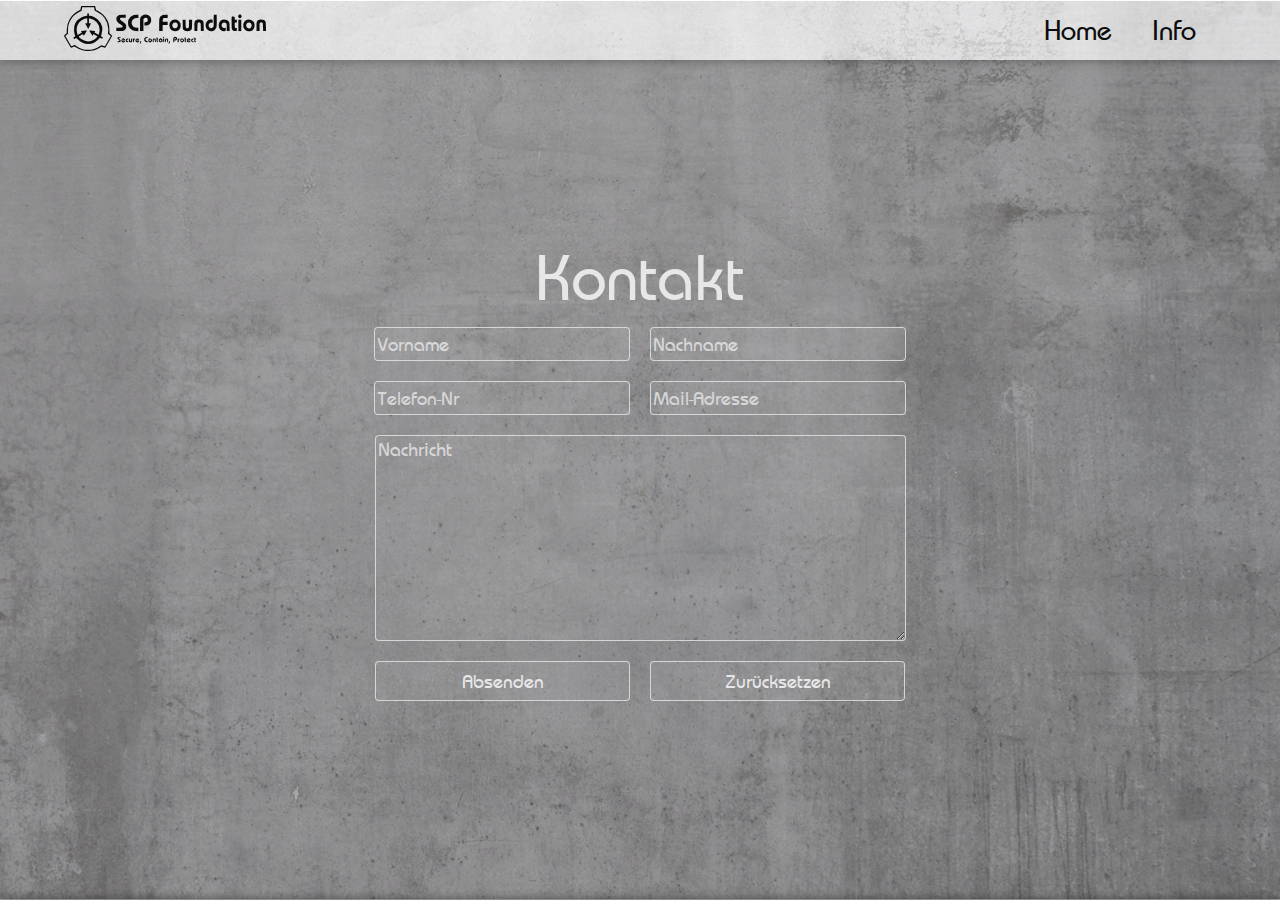
<file: sub-seiten/kontakt.html>
<!DOCTYPE html>
<html lang="en">
<head>
    <meta charset="UTF-8">
    <meta http-equiv="X-UA-Compatible" content="IE=edge">
    <meta name="viewport" content="width=device-width, initial-scale=1.0">
    <meta name="Author" content="Wolfmeir_Zierhut">
    <meta name="description" content="Kontakt Formular"> 
    <title>Kontakt</title>
    <link rel="stylesheet" href="../css/styles.css">
    <link rel="icon" type="image/x-icon" href="../img/logo_cut.svg">
</head>
<body>
    <div class="wrapper">
        <header class="nav">
            <ul>
                <li class="logo nav-element">
                    <a href="../index.html">
                        <img src="../img/logo.svg" alt="Logo">
                    </a>    
                </li>
                <li class="nav-element link">
                    <a href="../index.html">
                        Home
                    </a>
                    <a href="../index.html#about">
                        Info
                    </a>
                </li>
                <li class="menubar nav-element">
                    <svg id="icon" class="icon" viewBox="0 0 35 30">
                        <rect class="cls-1 rect-top" y="0" width="35" height="4" rx="2" ry="2"/>
                        <rect class="cls-1 rect-bottom" x="0" y="24" width="35" height="4" rx="2" ry="2"/>
                        <rect class="cls-1 rect-center" y="12" width="35" height="4" rx="2" ry="2"/>
                    </svg>
                    <div id="side-menu" class="side-menu font1">
                        <a href="../index.html">Home</a>
                        <a href="../index.html#about">Info</a>
                    </div>
                    <footer class="font1 side-menu-footer">
                        <div class="footer-content">
                            <div class="footer-logo">
                                <a onclick="closeMenu()" class="#top">
                                    <img src="../img/logo_cut.svg" alt="logo_cut">
                                </a>
                                <div class="line-horizontal"></div>
                            </div>
                            <div class="footer-links">
                                <a href="impressum.html" target="_blank">
                                    <span>Impressum</span>
                                </a>
                                <a href="datenschutz.html" target="_blank">
                                    <span>Datenschutz</span>
                                </a>
                            </div>
                        </div>
                    </footer>
                </li>
            </ul>
        </header>
        <div class="content">
            <section id="top" class="section form-section font1">
                <form method="post" action="#">
                    <div class="form-container">
                        <h1>Kontakt</h1>
                    </div>
                    <div class="form-container">
                        <input type="text" id="form-1-fname" name="fname" placeholder="Vorname">
                        <input type="text" id="form-1-lname" name="lname" placeholder="Nachname">    
                    </div>
                    <div class="form-container">
                        <input type="text" id="form-1-mobile" name="mobile" placeholder="Telefon-Nr">
                        <input type="text" id="form-1-mail" name="mail" placeholder="Mail-Adresse">    
                    </div>
                    <div class="form-container">
                        <textarea name="textarea" id="textarea" placeholder="Nachricht"></textarea>
                    </div>
                    <div class="form-container buttons">
                        <input type="submit" value="Absenden">
                        <input type="reset" value="Zurücksetzen">
                    </div>
                </form>
            </section>
            <footer id="bottom" class="font1 side-menu-footer">
                <div class="footer-content">
                    <div class="footer-logo">
                        <a href="#top">
                            <img src="../img/logo_cut.svg" alt="logo_cut">
                        </a>
                        <div class="line-horizontal"></div>
                    </div>
                    <div class="footer-links">
                        <a href="impressum.html" target="_blank">
                            <span>Impressum</span>
                        </a>
                        <a href="datenschutz.html" target="_blank">
                            <span>Datenschutz</span>
                        </a>
                    </div>
                </div>
            </footer>
        </div>  
    </div>
    <script src="../functions/functions.js"></script>
</body>
</html>
</file>
<file: Datenschutz/style-ds.css>
body{
    margin: 0px 20% 0px 20%;
}
h1{
    font-size: 18pt;
}
h2{
    font-size: 14pt;
}
p, li, a{
    font-size: 10pt;
}

@media screen and (max-width: 800px){
    body{
        margin: 0px 10% 0px 10%;
    }
    h1{
        font-size: 16pt;
    }
    h2{
        font-size: 12pt;
    }
    p, li, a{
        font-size: 8pt;
    }
}
</file>
<file: Impressum/style-im.css>
body{
    margin: 0px 20% 0px 20%;
}
h1{
    font-size: 18pt;
}
h2{
    font-size: 14pt;
}
p, li, a{
    font-size: 10pt;
}

@media screen and (max-width: 800px){
    body{
        margin: 0px 10% 0px 10%;
    }
    h1{
        font-size: 16pt;
    }
    h2{
        font-size: 12pt;
    }
    p, li, a{
        font-size: 8pt;
    }
}
</file>
<file: css/styles.css>
/* 1.0 Fonts */
@font-face { 
    font-family: "Bauhaus"; 
    src: url(../font/bauhaus_font/BauhausRegular.ttf); 
}@font-face{
    font-family: "Roboto"; 
    src:url(../font/roboto_font/Roboto-Light.ttf)
}
html{
    max-width: 100vw;
    width:100vw;
    overflow-x:hidden;
}
.font1 *{
    font-family: "Bauhaus";
    font-weight: 400;
}
.font2{
    font-family: "Roboto";
    font-weight: 400;
}
.white-bg{
    background-color: var(--whitecolor-06)!important;
}
h1{
    margin:0px;
    
}
h1, h2, h3, p, span{
    transition:font-size 0.3s ease;
}
/* 1.0 ====== */

/* 2.0 Styling */
*{
    --fontcolor: black;
    --hovercolor: rgba(0, 0, 0, 0.7);
    --contentcolor: rgba(100,100,100,0.4);
    --whitecolor-08: rgba(255, 255, 255, 0.8);
    --whitecolor-06: rgba(255, 255, 255, 0.6);
    --whitecolor-04: rgba(255, 255, 255, 0.4);
    --whitecolor-01: rgba(255, 255, 255, 0.1);
    transition:color 0.1s ease;
    -ms-overflow-style: none;  /* IE and Edge */
    scrollbar-width: none;  /* Firefox */
}
*::-webkit-scrollbar {
    display: none;
  }
body{
    margin:0px;
    padding:0px;
    overflow:hidden;
}
.wrapper{
    background-image: url('../img/background_1.webp');
    background-repeat:no-repeat;
    background-size: cover;
    background-position: center;
    background-attachment: fixed;
    opacity: 95%;
    height:100vh;
    width:100vw;
}
    /* 2.1 Styling Nav-Bar */
    .nav *:focus{
        outline: none;
    }

    .nav{
        min-height:60px;
        display: flex;
        flex-direction: column;
        justify-content: center;
    }
    .nav .link > a{
        color:black;
        text-decoration: none;
        margin: 0px 20px;
        font-size: 22pt;
        font-family: "Bauhaus";
        position:relative;
    }
    .nav .link > a:hover{
        color: var(--hovercolor);
    }
    .nav, footer{
        width:100vw;
        background-color:var(--whitecolor-06);
        box-shadow: rgb(0 0 0 / 50%) 0px 0px 10px 1px;
    }
    footer{
        min-height:140px;
    }

    .nav > ul{
        display: flex;
        flex-direction: row;
        margin:0px;
        padding:0px 5vw;
        height:100%;
        justify-content: space-between;
    }
    .nav > ul > .nav-element{
        list-style: none;
        display:flex;
        align-items: center;
        justify-content: center;
        width:33.33%;
    }
    .nav > ul > .logo{
        justify-content: flex-start !important;
    }
    .nav > ul > .logo img{
        height: 45px;
        transition: transform 0.3s ease;  
    }
    .nav > ul > .logo img:hover,
    .nav > ul > .logo a:focus img{
    transform: scale(103%);         
    }
    .nav > ul > .menubar{
        justify-content:flex-end !important;
    }
    .nav > ul > .menubar > .icon > *{
        transition:transform 0.3s ease, opacity 0.1s ease-in;
    }
    .nav .side-menu, .nav .side-menu-footer{
        visibility:hidden;
        position: absolute;
        z-index: 1;
        right:0px;
        width:0vw;
        overflow:hidden;
        white-space: nowrap;
        transform:translateX(100%);
        transition:width 0.3s ease 0.3s, visibility 0.3s ease, transform 0.3s ease;
    }
    .nav .side-menu{
        top:59px;     
        display:flex;
        flex-direction: column;
        justify-content:center;
        height:calc(100vh - 60px - 130px);
        background-color:var(--whitecolor-01);
        border-top:solid rgba(210, 210, 210, 1) 1px;
    }
    .nav .side-menu-footer{
        bottom:0;
        background-color: var(--whitecolor-06);
    }
    .nav .menubar .active ~ *{
        visibility:visible;
        width:100vw;
        transform:translateX(0);
        transition: width 0.1s ease 0.1s, visibility 0.3s ease, transform 0.1s ease; 
        backdrop-filter: blur(5px) opacity(200%);
    }
    .nav .side-menu a{
        margin: 5px auto 5px auto;
        width: 250px;
        text-align: center;
        color:rgba(0, 0, 0, 1);
        text-shadow: rgba(255, 255, 255, 1) 1px 1px 5px;
        text-decoration: none;
        font-size: 22pt;
        font-family: "Bauhaus";
        position:relative;
        transition: width 0.3s ease;
    }
    .nav .side-menu a::before{
        content: "> " ;
        float:left;
    }
    .nav .side-menu a::after{
        content: " <" ;
        float:right;
    }
    .nav .side-menu a:hover{
        color:rgba(0, 0, 0, 0.7);
        width:240px;
    }
    .no-click section{
        pointer-events: none;
    }
    /* 2.1 end */

    /* 2.2 Styling Content */
    .content{
        height:calc(100vh - 60px);
        width:100vw;
        z-index: -1;
        overflow-y:scroll;
    }
    .section{
        background-color: var(--contentcolor);
        margin:0px auto;
        min-height: calc(100vh - 60px);
        height: calc(100vh - 60px);
        color:rgba(230, 230, 230, 1);
        overflow-y: scroll;
        transition: width 0.3s ease;
    }
    /* 2.2 end */
    /* Styling banner section */
        .banner .banner-content{
            color: rgba(230, 230, 230, 1);
            display:flex;
            height:100%;
            justify-content: center;
        }
        .banner .banner-content h1{
            text-align:center;
            font-size:100px;
            margin:0px 0px 0px 0px;
        }
        .banner .banner-content .center{
            display:flex;
            flex-direction: column;
            justify-content: center;
        }


    /* =========== */
    /* Styling button section */
        .card-section{
            min-height:500px;
            display: flex;
            flex-direction: column;
            justify-content: center;
        }
        .section-content{
            min-height: calc(100vh - 60px);
            display:flex;
            flex-direction: column;
            justify-content: center;
        }
        .sub-site-buttons{
            display:flex;
            flex-direction: row; 
            justify-content: space-evenly;
            padding:0px;
        }
        .sub-site-buttons .card{
            text-align: center;
            list-style: none;
            width:30vw;
            height: 60vh;
            min-height:360px;
            border:solid black 1px;
            border-radius: 20px;
            color:black;
        }
        .sub-site-buttons .card a{
            text-decoration: none;
            color:black;
            border-radius:50%;
            display:flex;
            justify-content: center;
        }
        .sub-site-buttons .card a .image-container{
            min-width: 260px;
            width: 300px;
        }
        .sub-site-buttons .card .image-container::before{
            content: "\00BB";
            font-size: 50pt;
            padding-left:20%;
            float:left;
        }
        .sub-site-buttons .card .image-container::after{
            content: "\00AB";
            font-size: 50pt;
            padding-right:20%;
            float:right;
        }
        .sub-site-buttons .card .card-content{
            display:flex;
            flex-direction: column;
            justify-content: center;
            height:60vh;
            min-height:360px;
        }
        .sub-site-buttons .card h1{
            font-size: 38pt;
        }
        .sub-site-buttons .card img{
            height:50px;
            width:50px;
            margin:20px auto 20px auto;
        }
        .sub-site-buttons .card .card-foot{
            display: flex;
            justify-content: center;
        }
        .sub-site-buttons .card p{
            margin: 20px;
            max-width:400px;
            font-size: 20pt;
            font-family: "Roboto";
        }
    /* ================ */
    /* About us styling */
    .about-section{
        display:flex;
        flex-direction: column;
        justify-content: center;
        text-align: center;
        min-height:550px;
    }
    .about-section .about-section-content{
        display:flex;
        flex-direction: column;
        justify-content: center;
    }
    .about-section .about-section-content h1{
        font-size: 60pt;
    }
    .about-section .about-section-content .about-buttons{
        margin:0px;
        padding:0px;
        display:flex;
        justify-content: center;
        gap:20px;
    }
    .about-section .about-section-content .about-buttons .card{
        border: solid rgba(255, 255, 255, 0.8) 1px;
        border-radius: 10px;
        width: 40vw;
        height:45vh;
        min-height:300px;
        padding:20px 5px;
        display:flex;
        flex-direction: column;
        justify-content: center;
    }
    .about-section .about-section-content .about-buttons h1{
        font-size: 30pt;
    }
    .about-section .about-section-content .about-buttons li{
        list-style:none;
    }
    .about-section .about-section-content .about-buttons img{
        position: relative;
        z-index: 0;
        opacity:0.7;
        width: 30vw;
        height:40vh;
        min-height: 250px;
    }
    /* ================= */
    /* 2.3 Styling Form Section ===*/
        .form-section h1{
            font-size: 50pt;
            margin:0px 0px 10px 0px;
        }
        .form-section{
            min-height: 562px;
            display:flex;
            justify-content: center;
            flex-direction: column;
        }
        .form-section > form{
            margin:0px auto;
        }
        .form-section > form > .form-container{
            display:flex;
            justify-content: center;
            gap: 20px;
        }
        .form-container input, .form-container textarea{
            color:rgba(230, 230, 230, 1);
            font-size: 20px;
            background-color:rgba(200, 200, 200, 0.1);
            border-radius: 4px;
            margin: 0px 0px 20px 0px;
            border: solid rgba(220, 220, 220, 0.9) 1px;
        }
        .form-container input{
            height: 30px;
            width: 250px;
        }
        .form-container input::placeholder, .form-container textarea::placeholder{
            opacity:0.8;
            color:rgba(230, 230, 230, 1);
        }
        .form-section > form > .buttons input{
            cursor: pointer; 
            width: 255px;
            height: 40px;
            background-color:rgba(200, 200, 200, 0.1);
            transition: background 0.3s ease;
        }
        .form-section > form > .buttons input:hover, 
        .form-section > form > .buttons input:focus{
            background-color:rgba(200, 200, 200, 0.4);
        }
        .form-container textarea{
            width:525px;
            height: 200px;
        }
        .form-container *:focus{
            outline: solid rgba(255, 255, 255, 0.6) 0.5px;
            border: solid rgba(255, 255, 255, 0.6) 0.5px;
            background-color:rgba(200, 200, 200, 0.2);
        }
        .form-container input:focus::placeholder, 
        .form-container textarea:focus::placeholder,
        .buttons input:focus,
        .buttons input:hover{
            opacity:1;
            color:rgba(250, 250, 250, 1);
        }
    /* 2.3 end */

    /* 2.4 Styling Footer */
    .footer-content{
        display:flex;
        flex-direction: column;
        justify-content: center;
        height: 140px;
    }
    .footer-content .footer-logo{
        display:flex;
        flex-direction: column;
        justify-content: center;
    }
    .footer-content .footer-logo a, .footer-content .footer-logo img{
        margin: 0px auto 10px auto;
    }
    .footer-content .footer-logo img{
        height:45px;
        width:45px;
    }
    .footer-content .line-horizontal{
        height:1px;
        max-width:60vw;
        min-width:240px;
        width:60vw;
        background-color:black;
        margin: 0px auto 10px auto;
    }
    .footer-content .footer-links{
        display:flex;
        flex-direction: column;
        gap: 10px;
        width: 180px;
        margin: 0px auto;
    }
    .footer-content .footer-links a{
        color: var(--fontcolor);
        text-decoration: none;
        cursor: pointer;
    }
    footer a{
        cursor: pointer;
    }
        /* 2.4.1 Styling Footer Link */
        .footer-content *:focus{
            outline: none;    
        }
        .footer-content .footer-links{
            text-align: center;
            letter-spacing: 0.8px;
        }
        .footer-content .footer-links > a > span:hover, 
        .footer-content .footer-links > a:focus > span{
            color: var(--hovercolor);
        }
        .footer-content .footer-links a::before,
        .footer-content .footer-links a::after{
            transition: padding 0.3s ease;
        }
        .footer-content .footer-links a::before{
            content: " \> "; /*  nur zahlen nach X (Unicode Hex) */
            float:left;
            padding: 0px 20px 0px 0px;
        }
        .footer-content .footer-links > a:hover::before,
        .footer-content .footer-links > a:focus::before{
            padding: 0px 15px 0px 5px; 
        }
        .footer-content .footer-links a::after{
            content: " \< "; /*  nur zahlen nach X (Unicode Hex) */
            float:right;
            padding: 0px 0px 0px 20px;
        }
        .footer-content .footer-links > a:hover::after,
        .footer-content .footer-links > a:focus::after{
            padding: 0px 5px 0px 15px;
        }
        /* 2.4.1 end */
    /* 2.4 end */
    
/* 2.0 end */
/* 3.0 Responsive Styling */
@media screen and (min-width:801px){

    /* 3.1 Responsive Nav Styling min-800*/
    .nav > ul > .menubar{
        display:none;
    }
    .nav > ul > .nav-element{
        justify-content: flex-end;
    }
    /* 3.1 end */

}
@media screen and (max-width:1110px){
    /* Styling button section (2) */
    .sub-site-buttons .card h1{
        font-size: 32pt;
    }
/* ================ */
}
@media screen and (min-width:1025px){
    /* Min height for banner at 1024px*/
    .banner{
        min-height: 250px;
    }
}
@media screen and (max-width:1024px){
    /* Min height for banner at 1024px*/
    .banner{
        min-height: 400px;
    }
}
@media screen and (max-width:945px){
    /* Min height for banner at 945px*/
    .banner{
        min-height: 500px;
    }
}
@media screen and (max-width:935px){
    /* Styling button section (3) */
    .card-section{
        height:220%;
        min-height:1200px;
        display:flex;
        flex-direction: row;
        justify-content: center;
    }
    .section-content {
        flex-direction: row;
        justify-content: space-evenly;
      }
    .sub-site-buttons{
        flex-direction: column; 
        justify-content: space-evenly;
        margin:0px;
    }
    .sub-site-buttons .card {
        width: 70vw;
    }
    .sub-site-buttons .card p{
        max-width:300px;
    }
    /* ================ */
    .about-section{
        height: 200vh;
        min-height: 1100px;
    }
    .about-section .about-section-content .about-buttons{
        flex-direction: column;
        margin: 0px auto;
    }
    .about-section .about-section-content .about-buttons .card{
        width: 80vw;
        height: 70vh;
        min-height:400px;
    }
    .about-section .about-section-content .about-buttons img{
        width: 80vw;
        height:60vh;
        min-height: 250px;
    }
}
@media screen and (min-width:800px) and (min-height:1100px){
    /* Styling button section (3) */
    .sub-site-buttons .card .card-content{
        height:100%;
    }
    .sub-site-buttons .card h1{
        font-size: 48pt;
    }
    .sub-site-buttons .card .card-foot{
        display:flex;
        justify-content: center;
    }
    .sub-site-buttons .card p{
        max-width: 30vw;
        font-size: 32pt;
    }
    /* ================ */
}
@media screen and (max-width:800px){
    /* 3.2 Responsive Nav Styling max-800 */
    .nav > ul > li:nth-child(2){
        display:none;
    }
    .nav > ul > .menubar > .icon{
        width:35px;
        height:30px;
        cursor:pointer;
    }
    .nav > ul > .menubar > .active > .rect-top{
        transform:rotate(45deg)translate(5px,-4px);
    }
    .nav > ul > .menubar > .active > .rect-bottom{
        transform:rotate(-45deg)translate(-16px,-4px);
    }
    .nav > ul > .menubar > .active > .rect-center{
        opacity:0;
    }
    /* 3.2 end */ 
    /* Min height for banner at 800px*/
    .banner{
        min-height: 500px;
    }
}
@media screen and (max-width:750px){
    .banner .banner-content h1{
        font-size:6rem;
    }
}
@media screen and (max-width:650px){
    .banner .banner-content h1{
        font-size:5rem;
    }
    .form-section{
        display:flex;
        justify-content: center;
        min-height:730px;
    }
    .form-section form .form-container{
        flex-direction: column;
        text-align: center;
        gap:0px;
    }
    .form-section form .form-container input{
        margin:0px auto 20px auto;
        width: 80vw;
        max-width: 80vw;
    }
    .form-section .form-container textarea{
        max-width: 80vw;
        margin: 0px 10vw 20px 10vw;
    }
}
@media screen and (max-width:600px){
    /* Min height for banner at 600px*/
    .banner{
        min-height: 400px;
    }
}

@media screen and (max-width:550px){
    .banner .banner-content h1{
        font-size:4rem;
    }
}
@media screen and (max-width:499px){
    .sub-site-buttons .card {
        width: 80vw;
        height:55vh;
        min-height:360px;
      }
      .sub-site-buttons .card .card-content{
        height:55vh;
        min-height:360px;
      }
      .card-section{
        height:200%;
        min-height:1200px;
        display:flex;
        flex-direction: row;
        justify-content: center;
    }

}
@media screen and (max-width:450px){
    .banner .banner-content h1{
        font-size:3rem;
    }
}
@media screen and (max-width:399px){
    .sub-site-buttons .card h1{
        font-size: 28pt;
    }
    .sub-site-buttons .card p{
        font-size: 16pt;
    }
    .sub-site-buttons .card {
        width: 90vw;
        height:45vh;
      }
      .sub-site-buttons .card .card-content{
        height:45vh;
      }
      .card-section{
        height:170%;
        display:flex;
        flex-direction: row;
        justify-content: center;
    }
    /* Min height for banner at 400px*/
    .banner{
        min-height: 300px;
    }
}


@media screen and (max-width:350px){
    .banner .banner-content h1{
        font-size:2.5rem;
    }
}
</file>
